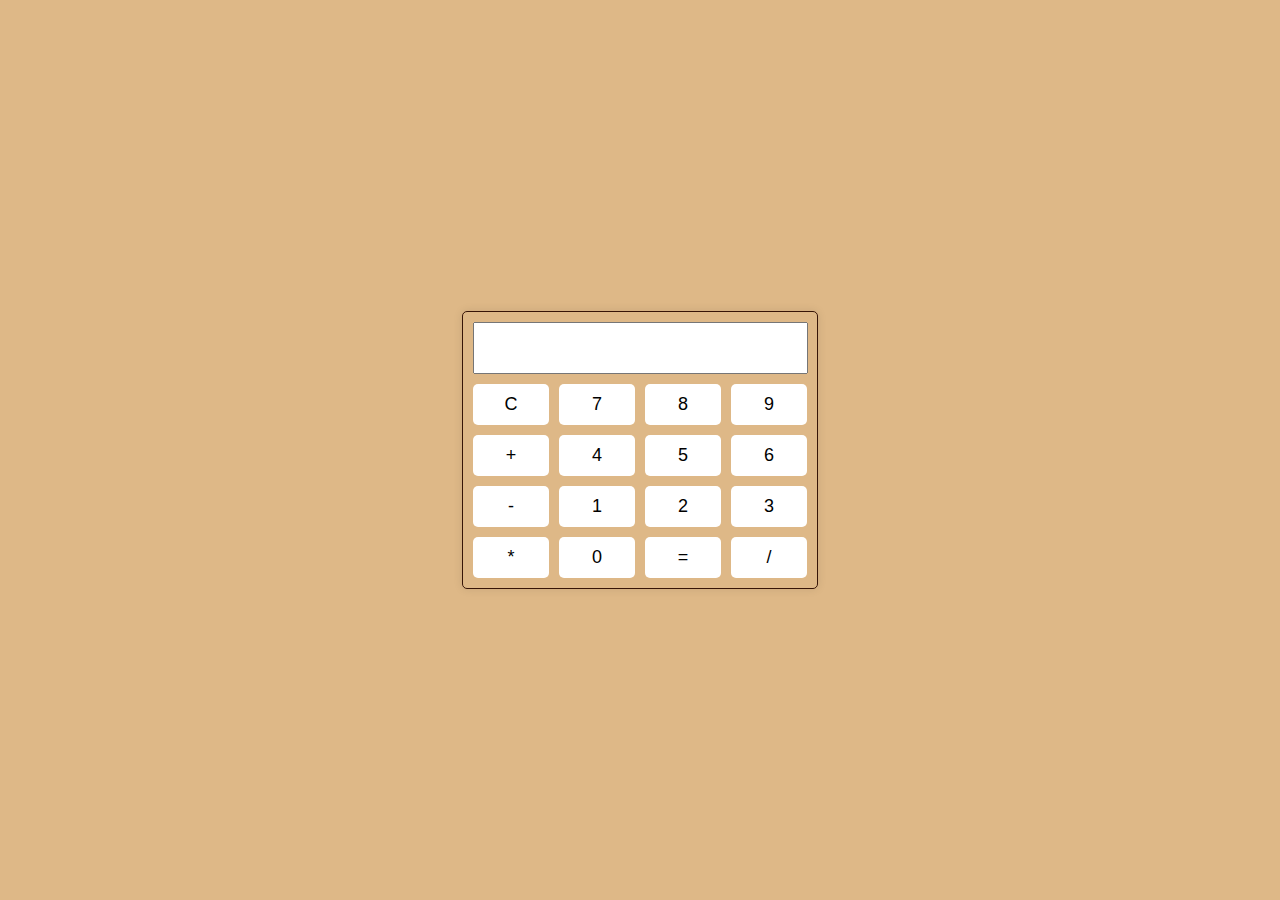
<file: calculator/index.html>
<!DOCTYPE html>
<html lang="en">
<head>
    <meta charset="UTF-8">
    <meta name="viewport" content="width=device-width, initial-scale=1.0">
    <link rel="stylesheet" href="style.css">
    <title>Simple Calculator</title>
</head>
<body>
    <div class="calculator">
        <input type="text" id="display" readonly>
        <div class="buttons">
            <button onclick="clearDisplay()">C</button>
            <button onclick="appendToDisplay('7')">7</button>
            <button onclick="appendToDisplay('8')">8</button>
            <button onclick="appendToDisplay('9')">9</button>
            <button onclick="appendToDisplay('+')">+</button>
            <button onclick="appendToDisplay('4')">4</button>
            <button onclick="appendToDisplay('5')">5</button>
            <button onclick="appendToDisplay('6')">6</button>
            <button onclick="appendToDisplay('-')">-</button>
            <button onclick="appendToDisplay('1')">1</button>
            <button onclick="appendToDisplay('2')">2</button>
            <button onclick="appendToDisplay('3')">3</button>
            <button onclick="appendToDisplay('*')">*</button>
            <button onclick="appendToDisplay('0')">0</button>
            <button onclick="calculateResult()">=</button>
            <button onclick="appendToDisplay('/')">/</button>
        </div>
    </div>
    <script src="script.js"></script>
</body>
</html>
</file>
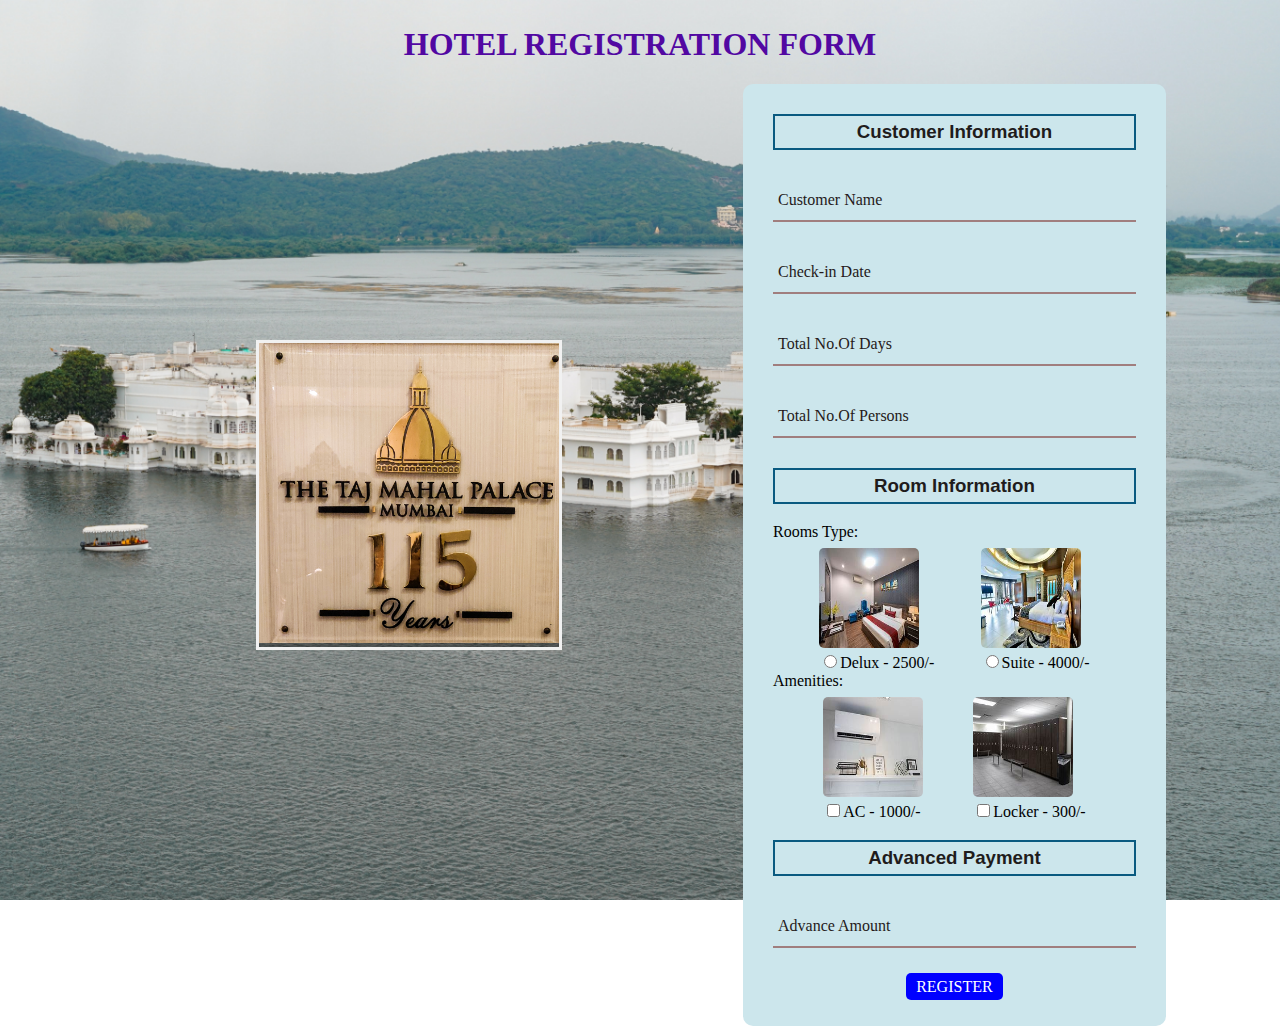
<file: Hotal_regristation/index.html>
<!DOCTYPE html>
<html>
    <head>
	    <meta charset="utf-8">
		<link rel="stylesheet" type="text/css" href="style.css">
        <meta name="viewport" content="width=device-width, initial-scale=1">
        <meta property="og:title" content="HOTEL">
        <meta property="og:type" content="website">
        <link rel="icon" href="#" type="#">
        <title>Hotel Booking Registration Form</title>
	</head>
	<body>

	<div class="container">
        <h1>HOTEL REGISTRATION FORM</h1>
		<div class="data_container" id="blur">
            <div class="bgcontainer">
                <div>
                    <img src="tag.jpg">
                </div>
               
            </div>
            <div class="customer_info">
                <div class="customer_content">
                    <form class="reg-form" action="#" method="post" seamless="yes" id="reg_form">
                        <h3>Customer Information</h3>
                        <div class="text_field">
                            <input type="text" name="customer_name" required>
                            <span></span>
                            <label>Customer Name</label>
                        </div>
                        <div class="text_field">
                            <input type="text" name="check_in_date" onfocus="this.type='date'" onfocusout="this.type='text'" required>
                            <span></span>
                            <label>Check-in Date</label>
                        </div>
                        <div class="text_field">
                            <input type="number" name="number_of_days" id="number" required>
                            <span></span>
                            <label>Total No.Of Days</label>
                        </div>
                        <div class="text_field">
                            <input type="number" name="number_of_persons" id="number" required>
                            <span></span>
                            <label>Total No.Of Persons</label>
                        </div>
                   
                    <h3>Room Information</h3>
                    <div calss="room_options">
                        Rooms Type:<br/>
                        <div class="rooms_type">
                            <div class="delux">
                                <img src="delux room.jfif" width="100px" height="100px" style="border-radius:5px;"><br/>
                                <input type="radio" name="room_type" value="Delux" required>Delux - 2500/-
                            </div>
                            <div class="suite">
                                <img src="suit room.jfif" width="100px" height="100px" style="border-radius:5px;"><br/>
                                <input type="radio" name="room_type" value="Suite" >Suite - 4000/-
                            </div>
                        </div>
                        Amenities:<br/>
                        <div class="amenities">
                            <div class="ac">
                                <img src="ac images.jfif" width="100px" height="100px" style="border-radius:5px;"><br/>
                                <input type="checkbox" name="amenities" value="AC" required>AC - 1000/-
                            </div>
                            <div class="locker">
                                <img src="locker.jfif" width="100px" height="100px" style="border-radius:5px;"><br/>
                                <input type="checkbox" name="amenities" value="Locker">Locker - 300/-
                            </div>
                        </div>
                        <h3>Advanced Payment</h3>
                        <div class="text_field">
                            <input type="number" name="advance_amount" id="number" required>
                            <span></span>
                            <label>Advance Amount</label>
                        </div>
                    </div>
                    <center><a id="register" href="#">REGISTER</a></center>    
                    </form>
                </div>
            </div>
		</div>
	</div>
    <div id="popup">
        <button id="close" >&times;</button>
        <h2>Registered Details</h2>
        <div class="registered_data">
            <p>Customer Name : <span id="customers_name"></span></p>
            <p>Check In Date : <span id="check_in_date"></span></p>
            <p>Total No of Days : <span id="no_of_days"></span></p>
            <p>Total No of Persons : <span id="no_of_persons"></span></p>
            <p>Room Type : <span id="room_type"></span></p>
            <p>Amenities : <span id="amenities"></span></p>
            <p>Advance Amount : <span id="advance_amount"></span></p>
            <p>Total Amount : <span id="total_amount"></span></p>
            <p>Balance Amount : <span id="balance_amount"></span></p>
        </div>
    </div>
    <script src="script.js"></script></br>
	</body>
</html>
</file>
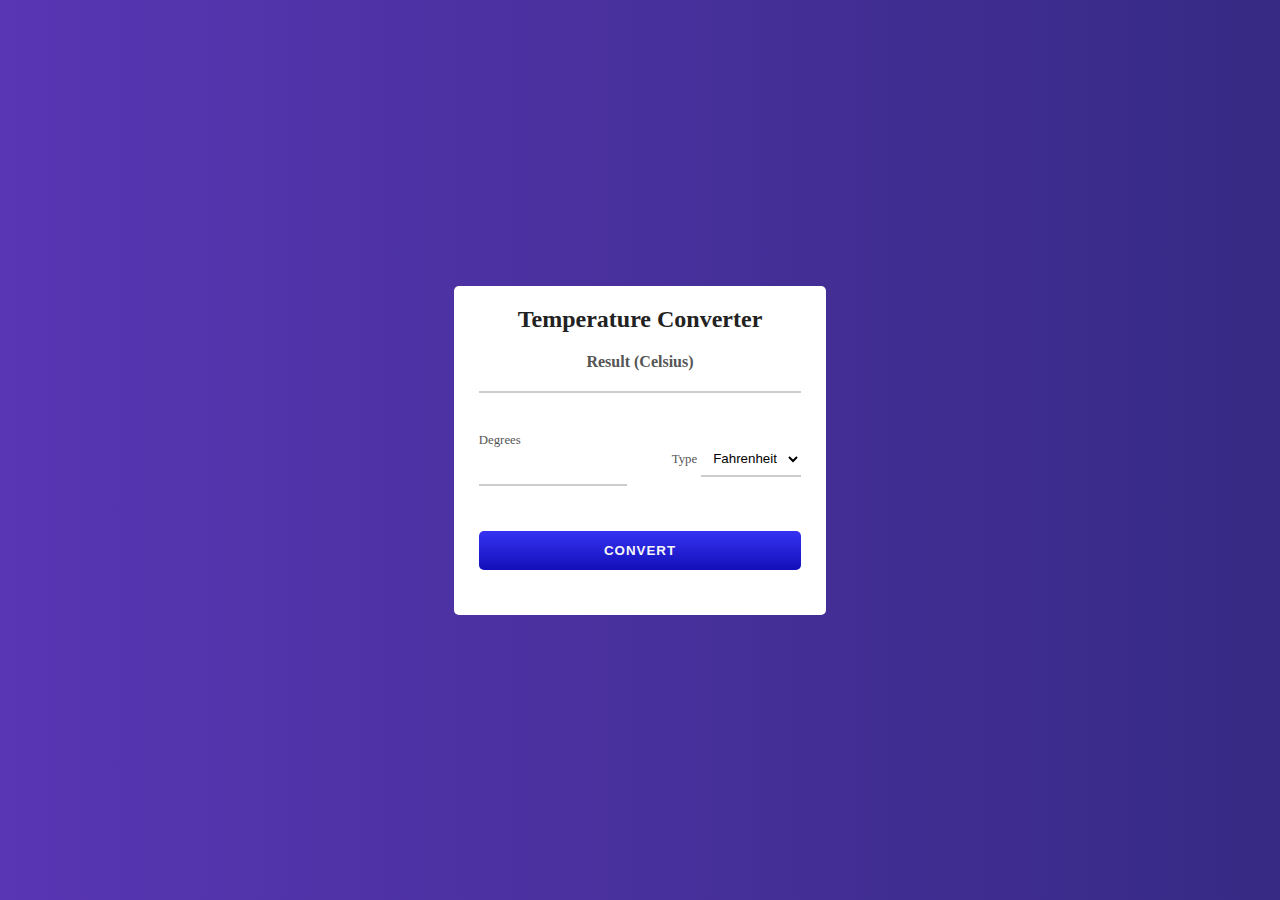
<file: temp/index.html>
<!DOCTYPE html>
<html lang="en">
  <head>
    <meta charset="UTF-8" />
    <meta name="viewport" content="width=device-width, initial-scale=1.0" />
    <title>Temperature Converter Website using html, css & JavaScript</title>
    <!-- css link -->
    <link rel="stylesheet" href="styles.css" />

    <!-- box icons -->
    <link rel="stylesheet"
  href="https://unpkg.com/boxicons@latest/css/boxicons.min.css">

      <!-- font awesome -->
      <link rel="stylesheet" href="https://cdnjs.cloudflare.com/ajax/libs/font-awesome/4.7.0/css/font-awesome.min.css">

  </head>
  <body>
    <div class="container">
        <div class="temperature-converter">
            

            <h1 class="title">Temperature Converter</h1>

            <div class="result">
              <span class="result-heading">Result (Celsius)</span>
              <h2 class="celsius-value" id="celsius"></h2>
            </div>

            <!-- input field -->
            <div class="degree-type">
                <!-- for degrees -->
              <div class="degree-field">
                <label for="degree">Degrees</label>
                <input type="number" name="degree" id="degree" />
              </div>

              <!-- for option selection -->
              <div class="temp-field">
                <label for="temp-type">Type</label>
                <select name="temperatures" id="temp-type" autocomplete="on">
                  <option id="fahrenheit" value="fahrenheit">Fahrenheit</option>
                  <option id="kelvin" value="kelvin">Kelvin</option>
                </select>
              </div>
            </div>
            <button id="convert-btn">Convert</button>
            
        </div>
      </div>
    <!-- script tags -->
    <script src="app.js"></script>
  </body>
</html>
</file>
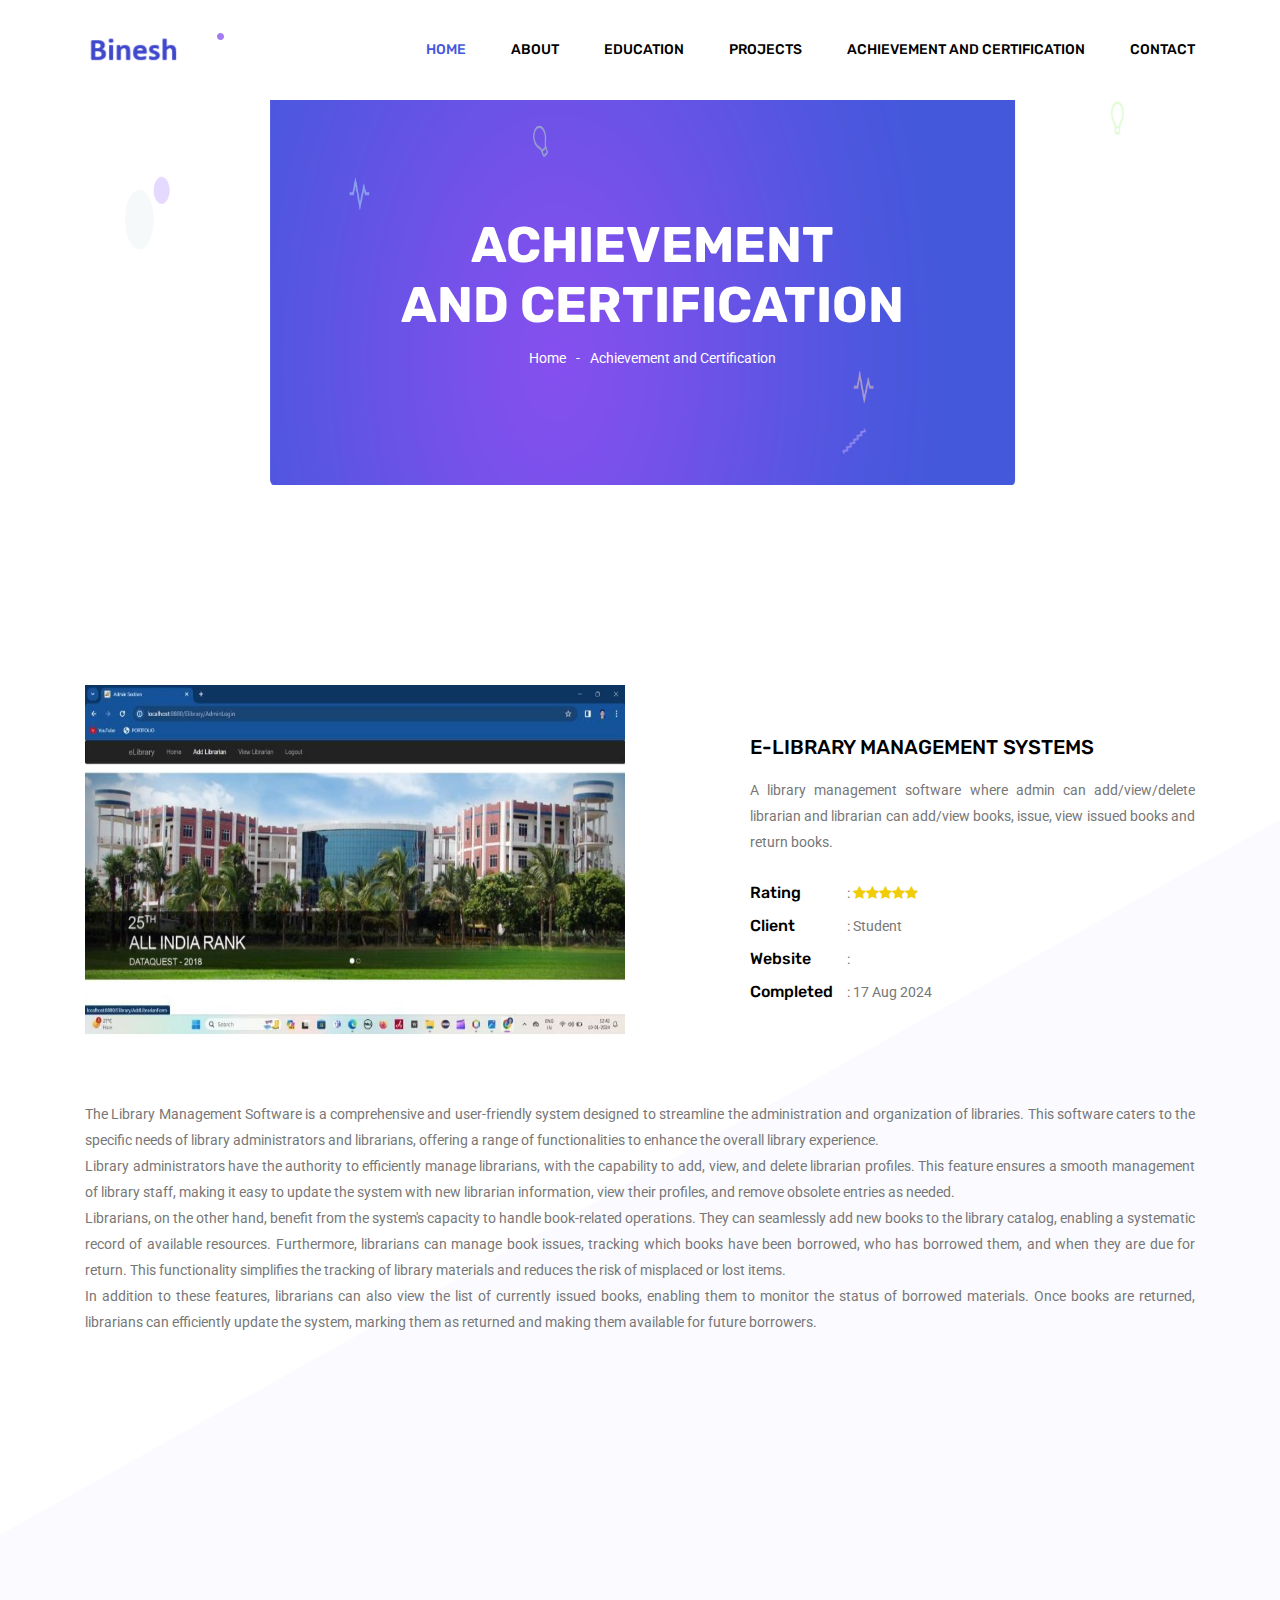
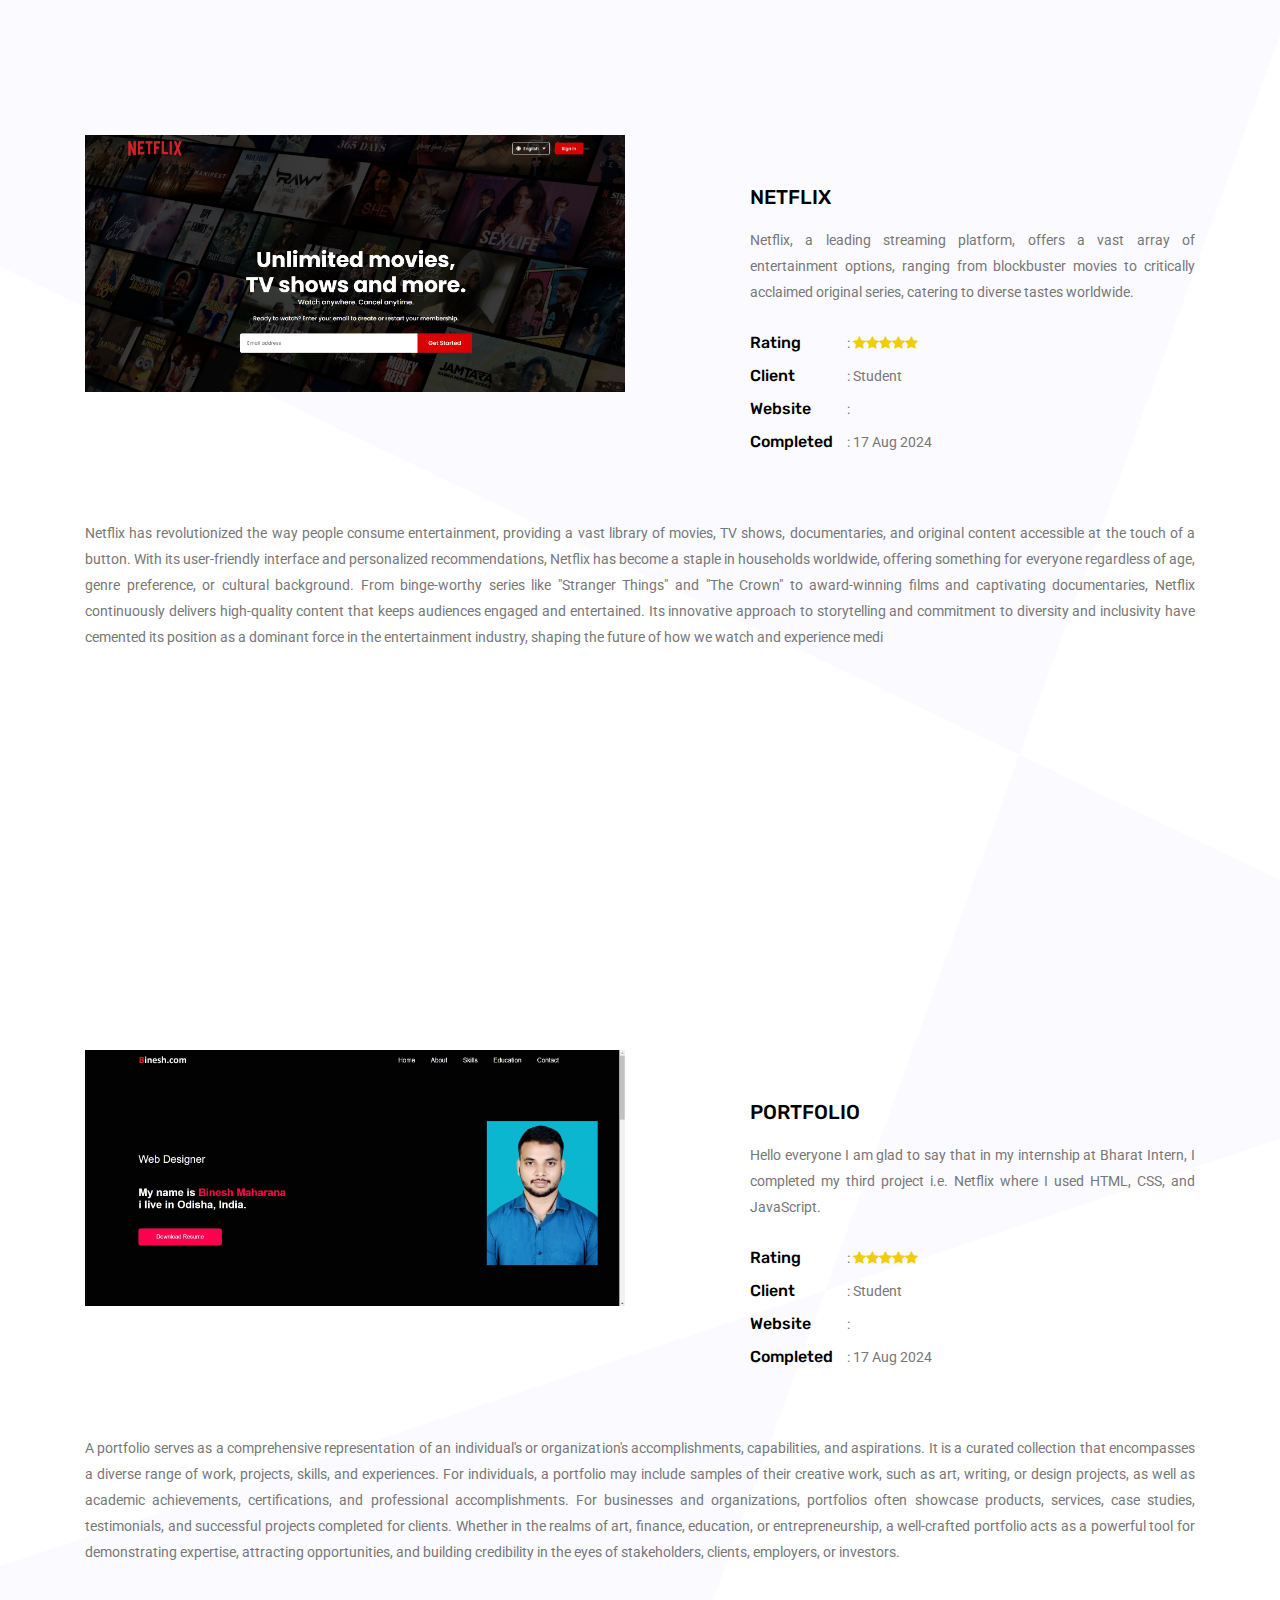
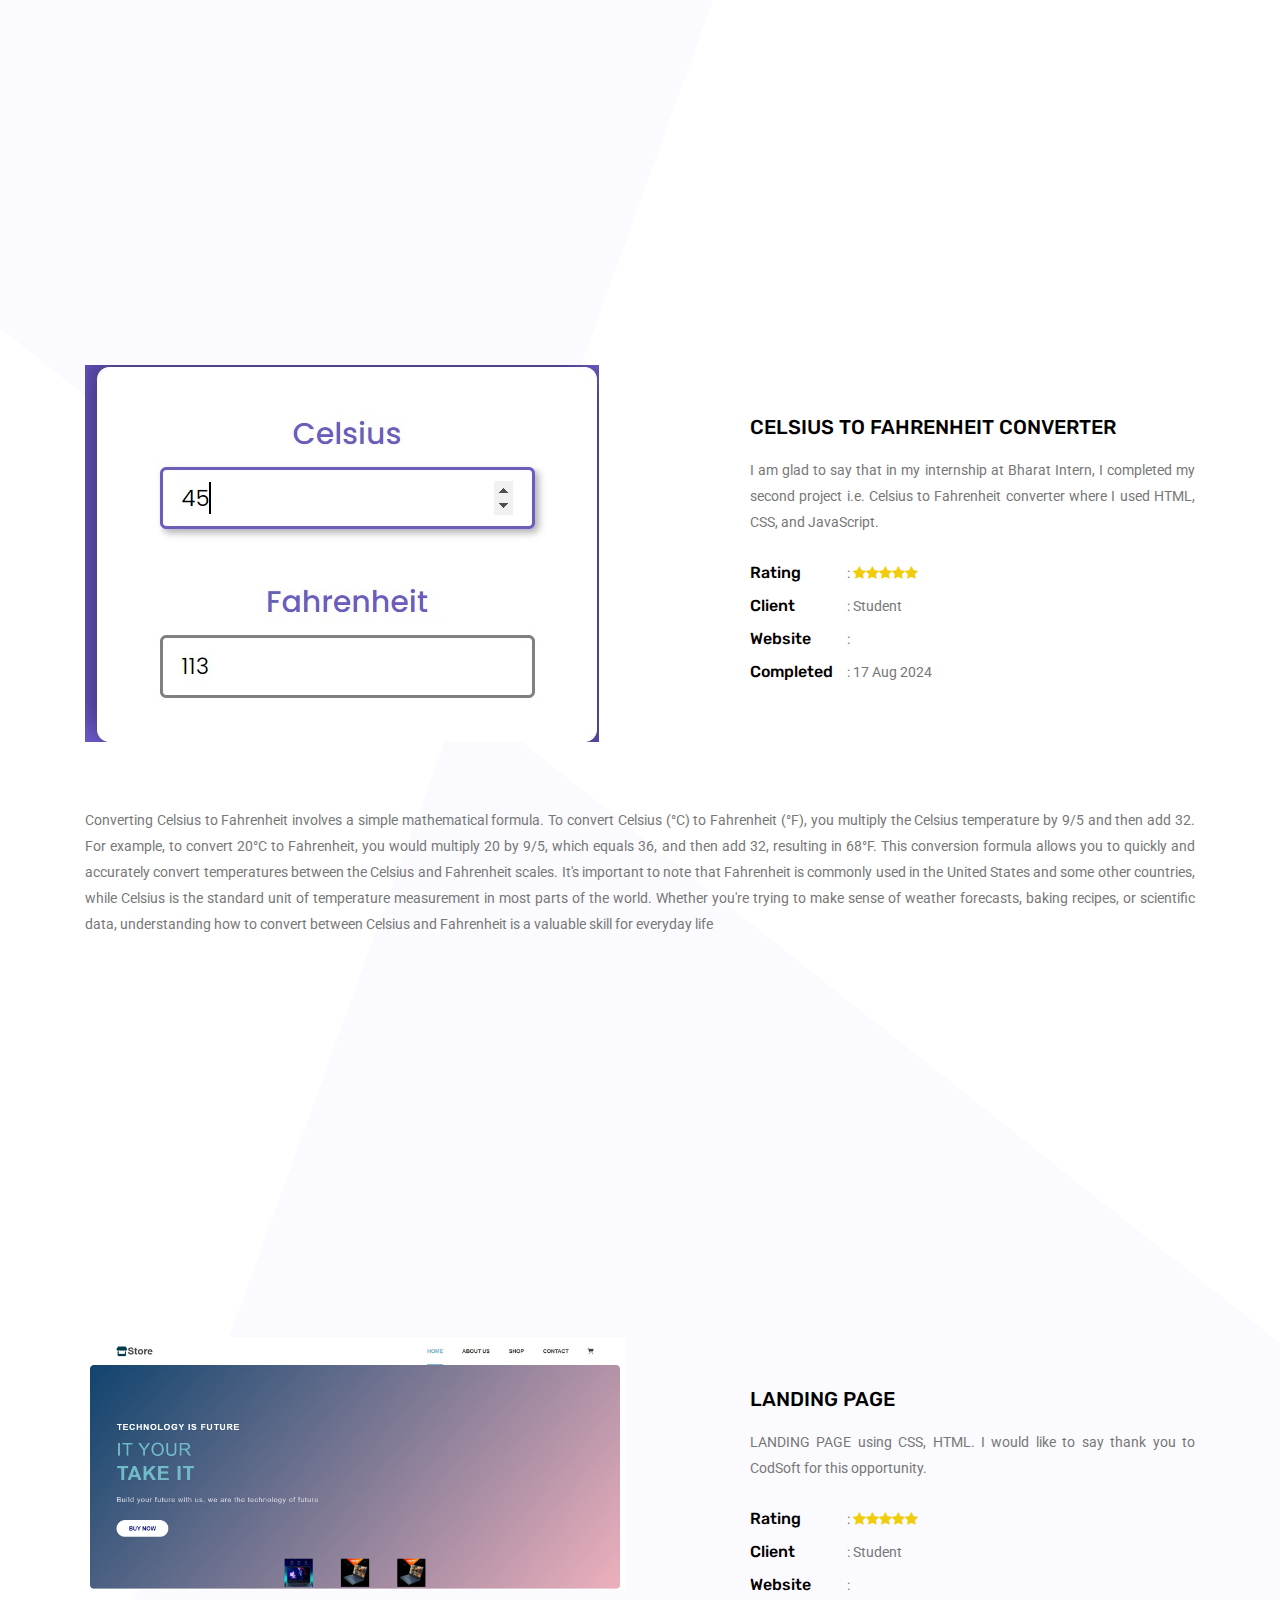
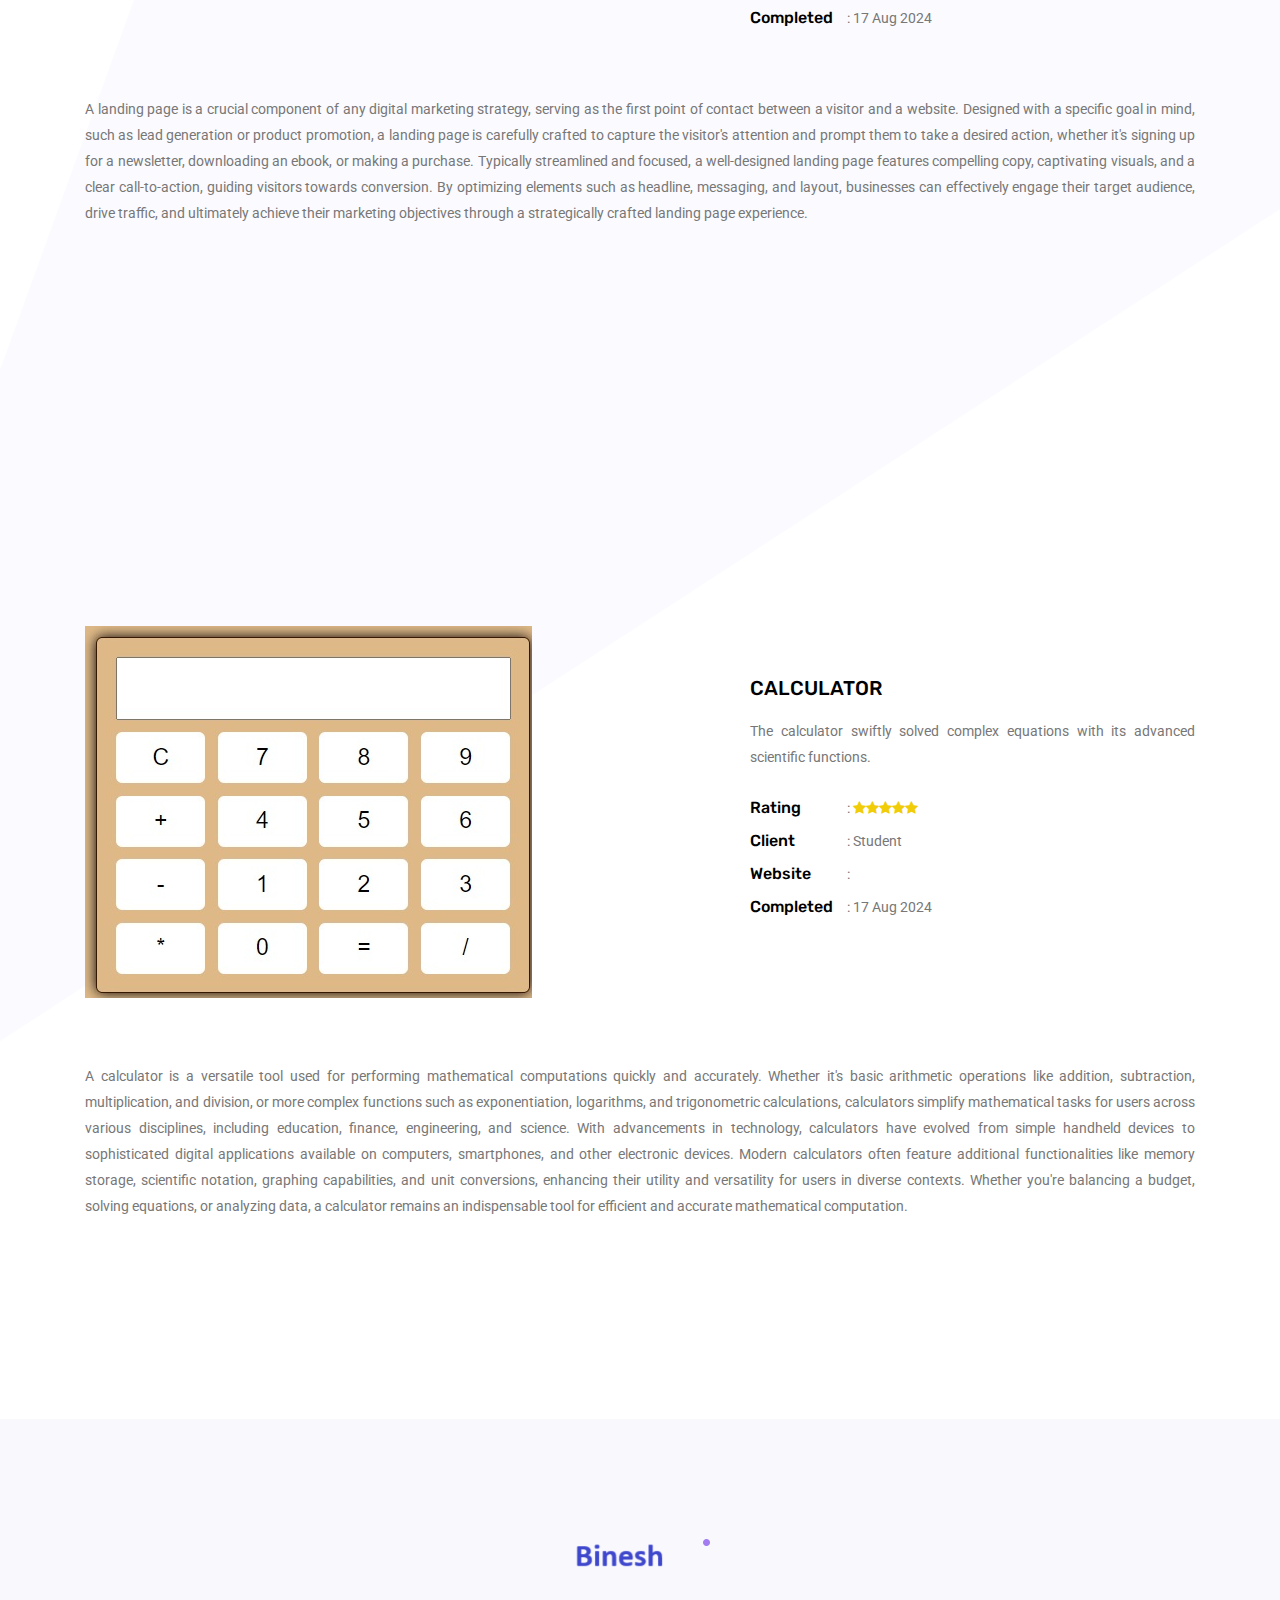
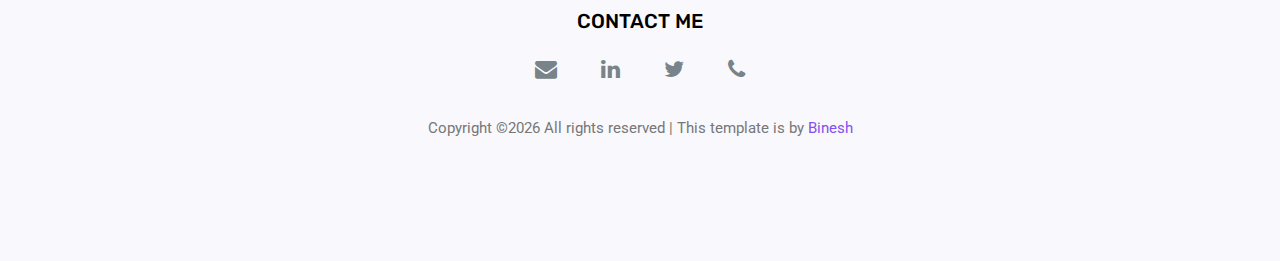
<file: portfolio_pro/blog.html>
<!doctype html>
<html lang="en">

<head>
	<!-- Required meta tags -->
	<meta charset="utf-8">
	<meta name="viewport" content="width=device-width, initial-scale=1, shrink-to-fit=no">
	<link rel="icon" href="img/favicon.png" type="image/png">
	<title>Blog</title>
	<!-- Bootstrap CSS -->
	<link rel="stylesheet" href="css/bootstrap.css">
	<link rel="stylesheet" href="vendors/linericon/style.css">
	<link rel="stylesheet" href="css/font-awesome.min.css">
	<link rel="stylesheet" href="vendors/owl-carousel/owl.carousel.min.css">
	<link rel="stylesheet" href="css/magnific-popup.css">
	<link rel="stylesheet" href="vendors/nice-select/css/nice-select.css">
	<!-- main css -->
	<link rel="stylesheet" href="css/style.css">
</head>

<body class="blog_version">
<!--================ Start Header Area =================-->
<header class="header_area">
    <div class="main_menu">
        <nav class="navbar navbar-expand-lg navbar-light">
            <div class="container">
                <!-- Brand and toggle get grouped for better mobile display -->
                <a class="navbar-brand logo_h" href="index.html"><img src="img/logo.png" alt=""></a>
                <button class="navbar-toggler" type="button" data-toggle="collapse" data-target="#navbarSupportedContent"
                 aria-controls="navbarSupportedContent" aria-expanded="false" aria-label="Toggle navigation">
                    <span class="icon-bar"></span>
                    <span class="icon-bar"></span>
                    <span class="icon-bar"></span>
                </button>
                <!-- Collect the nav links, forms, and other content for toggling -->
                <div class="collapse navbar-collapse offset" id="navbarSupportedContent">
                    <ul class="nav navbar-nav menu_nav justify-content-end">
                        <li class="nav-item active"><a class="nav-link" href="index.html">Home</a></li>
                        <li class="nav-item"><a class="nav-link" href="about.html">About</a></li>
                        <li class="nav-item"><a class="nav-link" href="services.html">Education</a></li>
                        <li class="nav-item"><a class="nav-link" href="portfolio-details.html">projects</a></li>
                        <li class="nav-item"><a class="nav-link" href="blog.html">achievement and certification</a></li>
                        <li class="nav-item"><a class="nav-link" href="contact.html">Contact</a></li>
                    </ul>
                </div>
            </div>
        </nav>
    </div>
</header>
<!--================ End Header Area =================-->

    <!--================ Start Banner Area =================-->
    <section class="banner_area">
        <div class="banner_inner d-flex align-items-center">
            <div class="container">
                <div class="banner_content text-center">
                    <h2>achievement <br> and certification</h2>
                    <div class="page_link">
                        <a href="index.html">Home</a>
                        <a href="blog.html">Achievement and Certification</a>
                    </div>
                </div>
            </div>
        </div>
    </section>
    <!--================ End Banner Area =================-->
        
    <!--================Blog Categorie Area =================
    <section class="blog_categorie_area section_gap_top">
        <div class="container">
            <div class="row">
                <div class="col-lg-4">
                    <div class="categories_post">
                        <img src="img/blog/cat-post/cat-post-3.jpg" alt="post">
                        <div class="categories_details">
                            <div class="categories_text">
                                <a href="single-blog.html"><h5>Social Life</h5></a>
                                <div class="border_line"></div>
                                <p>Enjoy your social life together</p>
                            </div>
                        </div>
                    </div>
                </div>
                <div class="col-lg-4">
                    <div class="categories_post">
                        <img src="img/blog/cat-post/cat-post-2.jpg" alt="post">
                        <div class="categories_details">
                            <div class="categories_text">
                                <a href="single-blog.html"><h5>Politics</h5></a>
                                <div class="border_line"></div>
                                <p>Be a part of politics</p>
                            </div>
                        </div>
                    </div>
                </div>
                <div class="col-lg-4">
                    <div class="categories_post">
                        <img src="img/blog/cat-post/cat-post-1.jpg" alt="post">
                        <div class="categories_details">
                            <div class="categories_text">
                                <a href="single-blog.html"><h5>Food</h5></a>
                                <div class="border_line"></div>
                                <p>Let the food be finished</p>
                            </div>
                        </div>
                    </div>
                </div>
            </div>
        </div>
    </section>-->
   <!--================Start Portfolio Details Area   E-LIBRARY MANAGEMENT SYSTEMS =================-->
	<section class="portfolio_details_area section_gap">
        <div class="container">
            <div class="portfolio_details_inner">
                <div class="row">
                    <div class="col-lg-6">
                        <div class="left_img">
                            <img class="img-fluid" src="img/portfolio/portfolio-details.jpg" alt="">
                        </div>
                    </div>
                    <div class="offset-lg-1 col-lg-5">
                        <div class="portfolio_right_text mt-30">
                            <h4 class="text-uppercase">E-LIBRARY MANAGEMENT SYSTEMS</h4>
                            <p align="justify">
                                A library management software where admin can add/view/delete librarian
                                and librarian can add/view books, issue, view issued books and return books.
                            </p>
                            <ul class="list">
                                <li><span>Rating</span>: <i class="fa fa-star"></i><i class="fa fa-star"></i><i class="fa fa-star"></i><i class="fa fa-star"></i><i
                                        class="fa fa-star"></i></li>
                                <li><span>Client</span>: Student</li>
                                <li><span>Website</span>: </li>
                                <li><span>Completed</span>: 17 Aug 2024</li>
                            </ul>
                        </div>
                    </div>
                </div>
                <p align="justify">The Library Management Software is a comprehensive and user-friendly system
                    designed to streamline the administration and organization of libraries. This software caters
                    to the specific needs of library administrators and librarians, offering a range of 
                    functionalities to enhance the overall library experience.
                      <br>
                    Library administrators have the authority to efficiently manage librarians, with the capability
                    to add, view, and delete librarian profiles. This feature ensures a smooth management of library
                    staff, making it easy to update the system with new librarian information, view their profiles, and 
                    remove obsolete entries as needed.
                    <br>
                    Librarians, on the other hand, benefit from the system's capacity to handle book-related operations.
                    They can seamlessly add new books to the library catalog, enabling a systematic record of available resources.
                    Furthermore, librarians can manage book issues, tracking which books have been borrowed, who has borrowed them,
                    and when they are due for return. This functionality simplifies the tracking of library materials and reduces the
                    risk of misplaced or lost items.
                    <br>
                    In addition to these features, librarians can also view the list of currently issued books, enabling them to monitor
                    the status of borrowed materials. Once books are returned, librarians can efficiently update the system, marking
                    them as returned and making them available for future borrowers.</p>
            </div>
        </div>
    </section>
    <!--================End Portfolio Details Area =================-->

     	<!--================Start Portfolio Details Area   Netflix =================-->
	<section class="portfolio_details_area section_gap">
        <div class="container">
            <div class="portfolio_details_inner">
                <div class="row">
                    <div class="col-lg-6">
                        <div class="left_img">
                            <img class="img-fluid" src="img/portfolio/p10.jpg" alt="">
                        </div>
                    </div>
                    <div class="offset-lg-1 col-lg-5">
                        <div class="portfolio_right_text mt-30">
                            <h4 class="text-uppercase">Netflix</h4>
                            <p align="justify">
                                Netflix, a leading streaming platform, offers a vast array of entertainment options, ranging
                                from blockbuster movies to critically acclaimed original series, catering to diverse tastes worldwide.
                            </p>
                            <ul class="list">
                                <li><span>Rating</span>: <i class="fa fa-star"></i><i class="fa fa-star"></i><i class="fa fa-star"></i><i class="fa fa-star"></i><i
                                        class="fa fa-star"></i></li>
                                <li><span>Client</span>: Student</li>
                                <li><span>Website</span>: </li>
                                <li><span>Completed</span>: 17 Aug 2024</li>
                            </ul>
                        </div>
                    </div>
                </div>
                <p align="justify">Netflix has revolutionized the way people consume entertainment, providing a 
                    vast library of movies, TV shows, documentaries, and original content accessible at the
                     touch of a button. With its user-friendly interface and personalized recommendations, Netflix 
                     has become a staple in households worldwide, offering something for everyone regardless of age,
                      genre preference, or cultural background. From binge-worthy series like "Stranger Things" and 
                      "The Crown" to award-winning films and captivating documentaries, Netflix continuously delivers
                       high-quality content that keeps audiences engaged and entertained. Its innovative approach to 
                       storytelling and commitment to diversity and inclusivity have cemented its position
                     as a dominant force in the entertainment industry, shaping the future of how we watch and 
                     experience medi</p>
            </div>
        </div>
    </section>
 <!--================End Portfolio Details Area =================-->



 	<!--================Start Portfolio Details Area  Portfolio=================-->
     <section class="portfolio_details_area section_gap">
        <div class="container">
            <div class="portfolio_details_inner">
                <div class="row">
                    <div class="col-lg-6">
                        <div class="left_img">
                            <img class="img-fluid" src="img/portfolio/p11.jpg" alt="">
                        </div>
                    </div>
                    <div class="offset-lg-1 col-lg-5">
                        <div class="portfolio_right_text mt-30">
                            <h4 class="text-uppercase">Portfolio</h4>
                            <p align="justify">
                                Hello everyone I am glad to say that in my internship at Bharat Intern,
                                 I completed my third project i.e. Netflix where I used HTML, CSS, and JavaScript.
                            </p>
                            <ul class="list">
                                <li><span>Rating</span>: <i class="fa fa-star"></i><i class="fa fa-star"></i><i class="fa fa-star"></i><i class="fa fa-star"></i><i
                                        class="fa fa-star"></i></li>
                                <li><span>Client</span>: Student</li>
                                <li><span>Website</span>: </li>
                                <li><span>Completed</span>: 17 Aug 2024</li>
                            </ul>
                        </div>
                    </div>
                </div>
                <p align="justify">A portfolio serves as a comprehensive representation of an
                    individual's or organization's accomplishments,
                    capabilities, and aspirations. It is a curated collection that encompasses a diverse range of work,
                    projects, skills, and experiences. For individuals, a portfolio may include samples of their creative work,
                    such as art, writing, or design projects, as well as academic achievements, certifications, and professional 
                    accomplishments. For businesses and organizations, portfolios often showcase products, services, case studies, 
                    testimonials, and successful projects completed for clients. Whether in the realms of art, finance, education, 
                    or entrepreneurship, a well-crafted portfolio acts as a powerful tool for demonstrating expertise, attracting 
                    opportunities,
                    and building credibility in the eyes of stakeholders, clients, employers, or investors.</p>
            </div>
        </div>
    </section>
 <!--================End Portfolio Details Area =================-->




 	<!--================Start Portfolio Details Area =================-->
     <section class="portfolio_details_area section_gap">
        <div class="container">
            <div class="portfolio_details_inner">
                <div class="row">
                    <div class="col-lg-6">
                        <div class="left_img">
                            <img class="img-fluid" src="img/portfolio/p12.jpg" alt="">
                        </div>
                    </div>
                    <div class="offset-lg-1 col-lg-5">
                        <div class="portfolio_right_text mt-30">
                            <h4 class="text-uppercase">Celsius to Fahrenheit converter</h4>
                            <p align="justify">
                                I am glad to say that in my internship at Bharat Intern, I completed my second project i.e.
                                 Celsius to Fahrenheit converter where I used HTML, CSS, and JavaScript.
                            </p>
                            <ul class="list">
                                <li><span>Rating</span>: <i class="fa fa-star"></i><i class="fa fa-star"></i><i class="fa fa-star"></i><i class="fa fa-star"></i><i
                                        class="fa fa-star"></i></li>
                                <li><span>Client</span>: Student</li>
                                <li><span>Website</span>: </li>
                                <li><span>Completed</span>: 17 Aug 2024</li>
                            </ul>
                        </div>
                    </div>
                </div>
                <p align="justify">Converting Celsius to Fahrenheit involves a simple mathematical formula.
                     To convert Celsius (°C) to Fahrenheit (°F), you multiply the Celsius temperature by 9/5 and then add 32.
                      For example, to convert 20°C to Fahrenheit, you would multiply 20 by 9/5, which equals 36, and then add 
                      32, resulting in 68°F. This conversion formula allows you to quickly and accurately convert temperatures
                       between the Celsius and Fahrenheit scales. It's important to note that Fahrenheit is commonly used in 
                       the United States and some other countries, while Celsius is the standard unit of temperature 
                       measurement in most parts of the world. Whether you're trying to make sense of weather forecasts, 
                       baking recipes, or scientific data,
                     understanding how to convert between Celsius and Fahrenheit is a valuable skill for everyday life</p>
            </div>
        </div>
    </section>
 <!--================End Portfolio Details Area =================-->




 	<!--================Start Portfolio Details Area =================-->
     <section class="portfolio_details_area section_gap">
        <div class="container">
            <div class="portfolio_details_inner">
                <div class="row">
                    <div class="col-lg-6">
                        <div class="left_img">
                            <img class="img-fluid" src="img/portfolio/p13.jpg" alt="">
                        </div>
                    </div>
                    <div class="offset-lg-1 col-lg-5">
                        <div class="portfolio_right_text mt-30">
                            <h4 class="text-uppercase">LANDING PAGE</h4>
                            <p align="justify">
                                LANDING PAGE using CSS, HTML. I would like 
                                to say thank you to CodSoft for this opportunity.
                            </p>
                            <ul class="list">
                                <li><span>Rating</span>: <i class="fa fa-star"></i><i class="fa fa-star"></i><i class="fa fa-star"></i><i class="fa fa-star"></i><i
                                        class="fa fa-star"></i></li>
                                <li><span>Client</span>: Student</li>
                                <li><span>Website</span>: </li>
                                <li><span>Completed</span>: 17 Aug 2024</li>
                            </ul>
                        </div>
                    </div>
                </div>
                <p align="justify">A landing page is a crucial component of any digital marketing strategy,
                    serving as the first point of contact between a visitor and a website. Designed with a specific
                    goal in mind, such as lead generation or product promotion, a landing page is carefully crafted
                    to capture the visitor's attention and prompt them to take a desired action, whether it's signing
                    up for a newsletter, downloading an ebook, or making a purchase. Typically streamlined and focused,
                    a well-designed landing page features compelling copy, captivating visuals, and a clear call-to-action,
                    guiding visitors towards conversion. By optimizing elements such as headline, messaging, and layout, 
                    businesses can effectively engage their target audience, drive traffic, and ultimately
                    achieve their marketing objectives through a strategically crafted landing page experience.</p>
            </div>
        </div>
    </section>
 <!--================End Portfolio Details Area =================-->




 	<!--================Start Portfolio Details Area =================-->
     <section class="portfolio_details_area section_gap">
        <div class="container">
            <div class="portfolio_details_inner">
                <div class="row">
                    <div class="col-lg-6">
                        <div class="left_img">
                            <img class="img-fluid" src="img/portfolio/p14.jpg" alt="">
                        </div>
                    </div>
                    <div class="offset-lg-1 col-lg-5">
                        <div class="portfolio_right_text mt-30">
                            <h4 class="text-uppercase">calculator</h4>
                            <p align="justify">
                                The calculator swiftly solved complex equations with its advanced scientific functions.
                            </p>
                            <ul class="list">
                                <li><span>Rating</span>: <i class="fa fa-star"></i><i class="fa fa-star"></i><i class="fa fa-star"></i><i class="fa fa-star"></i><i
                                        class="fa fa-star"></i></li>
                                <li><span>Client</span>: Student</li>
                                <li><span>Website</span>: </li>
                                <li><span>Completed</span>: 17 Aug 2024</li>
                            </ul>
                        </div>
                    </div>
                </div>
                <p align="justify">A calculator is a versatile tool used for performing mathematical computations
                    quickly and accurately. Whether it's basic arithmetic operations like addition, subtraction,
                    multiplication, and division, or more complex functions such as exponentiation, logarithms, 
                    and trigonometric calculations, calculators simplify mathematical tasks for users across various
                    disciplines, including education, finance, engineering, and science. With advancements in technology,
                    calculators have evolved from simple handheld devices to sophisticated digital applications available
                    on computers, smartphones, and other electronic devices. Modern calculators often feature additional 
                    functionalities like memory storage, scientific notation, graphing capabilities, and unit conversions, 
                    enhancing their utility and versatility for users in diverse contexts. Whether you're balancing a budget, 
                    solving equations, or analyzing data,
                    a calculator remains an indispensable tool for efficient and accurate mathematical computation.</p>
            </div>
        </div>
    </section>
 <!--================End Portfolio Details Area =================-->
    
    
   <!--================Footer Area =================-->
	<footer class="footer_area">
		<div class="container">
			<div class="row justify-content-center">
				<div class="col-lg-12">
					<div class="footer_top flex-column">
						<div class="footer_logo">
							<a href="#">
								<img src="img/logo.png" alt="">
							</a>
							<h4>Contact Me</h4>
						</div>
						<div class="footer_social">
							<a href="mailto: bineshmaharana.official@gmail.com"><i class="fa fa-envelope" aria-hidden="true"></i></i></a>
							<a href="https://www.linkedin.com/in/binesh-maharana-06815b253/"><i class="fa fa-linkedin" aria-hidden="true"></i></a>
							<a href="#"><i class="fa fa-twitter" aria-hidden="true"></i></a>
							<a href="#"><i class="fa fa-phone" aria-hidden="true"></i></a>
						</div>
					</div>
				</div>
			</div>
			<div class="row footer_bottom justify-content-center">
				<p class="col-lg-8 col-sm-12 footer-text">
					<!-- Link back to Colorlib can't be removed. Template is licensed under CC BY 3.0. -->
Copyright &copy;<script>document.write(new Date().getFullYear());</script> All rights reserved | This template is </i> by <a href="#" target="_blank">Binesh</a>
<!-- Link back to Colorlib can't be removed. Template is licensed under CC BY 3.0. --></p>
			</div>
		</div>
	</footer>
	<!--================End Footer Area =================-->

   
    <!-- Optional JavaScript -->
    <!-- jQuery first, then Popper.js, then Bootstrap JS -->
    <script src="js/jquery-3.2.1.min.js"></script>
    <script src="js/popper.js"></script>
    <script src="js/bootstrap.min.js"></script>
    <script src="js/stellar.js"></script>
    <script src="vendors/lightbox/simpleLightbox.min.js"></script>
    <script src="vendors/nice-select/js/jquery.nice-select.min.js"></script>
    <script src="vendors/isotope/imagesloaded.pkgd.min.js"></script>
    <script src="vendors/isotope/isotope-min.js"></script>
    <script src="vendors/owl-carousel/owl.carousel.min.js"></script>
    <script src="js/jquery.ajaxchimp.min.js"></script>
    <script src="js/mail-script.js"></script>
    <script src="js/theme.js"></script>
</body>
</html>
</file>
<file: calculator/style.css>
body {
    display: flex;
    justify-content: center;
    align-items: center;
    height: 100vh;
    margin: 0;
    border-color: red;
    background-color: burlywood;
}

.calculator {
    border: 1px solid #371507;
    border-radius: 5px;
    padding: 10px;
    text-align: center;
    box-shadow: 0 0 10px rgba(0, 0, 0, 0.1);
}

#display {
    width: 93%;
    padding: 10px;
    font-size: 24px;
    margin-bottom: 10px;
}

.buttons {
    display: grid;
    grid-template-columns: repeat(4, 1fr);
    gap: 10px;
}

button {
    font-size: 18px;
    padding: 10px;
    border: none;
    border-radius: 5px;
    background-color: white;
    cursor: pointer;
    
}

button:hover {
    background-color: #347b2e;
}
</file>
<file: Hotal_regristation/style.css>
body{
    margin:0px;
	padding:0px;
	box-sizing: border-box;
	/* background:linear-gradient(rgb(28, 67, 119),rgb(4, 48, 66)); */
	background-image: url("hotal.jpg");
	background-repeat:no-repeat;
	background-position:center;
	background-size:cover;
	background-attachment:fixed;
	align-items: center;
}

.bgcontainer div img{
	width: 300px;
	height: 300px;

}
.container{
	position:relative;
    height:90%;
    width:90%;
    margin:5%;
	margin-top: 2%;
}

a{
	text-decoration: none;
    color:rgb(221, 173, 15);
	cursor: pointer;
}

.container h1{
	text-align:center;
	color:rgb(82, 8, 162);
}

.container .data_container .customer_info{
	position:relative;
    background-color: rgb(204, 230, 236);
	padding:10px;
	border-radius: 10px;
	display:block;
	margin-bottom:10px;
}

.container .data_container.active{
	filter:blur(10px);
	pointer-events: none;
	user-select: none;
}

.container .data_container .customer_content,.room_data,.registered_data{
    margin:5%;
}

.container .data_container h3{
    color:rgb(31, 28, 28);
    font-family:'Lucida Sans', 'Lucida Sans Regular', 'Lucida Grande', 'Lucida Sans Unicode', Geneva, Verdana, sans-serif;
    text-align: center;
	border:2px solid rgb(9, 90, 128);
	padding:5px 0 5px 0;
}

.text_field{
	position:relative;
	border-bottom:2px solid #a07e7e;
	margin:30px 0;
}

.text_field input{
	width:80%;
	padding:0 5px;
	height:40px;
	font-size:16px;
	border:none;
	background:none;
	outline:none;
}

input[type=date]{
	width:130px;
}

input[type=number]::-webkit-inner-spinbutton,
input[type=number]::-webkit-inner-spinbutton{
	-webkit-apperance: none;
	margin:0;
}

input[type=number]{
	appearance: textfield;
	-moz-appearance: textfield;
}


.text_field label{
	position:absolute;
	top:50%;
	left:5px;
	color:#251a1a;
	transform:translateY(-50%);
	font-size:16px;
	pointer-events:none;
	transition:.5s;
}
.text_field span::before{
	content: '';
	position:absolute;
	top:40px;
	left:0;
	width:0;
	height:2px;
	background:#0f293b;
	transition: .5s;
}

.text_field input:focus ~ label,
.text_field input:valid ~ label{
	top:-5px;
	color:#0b3653;
}

.text_field input:focus ~ span::before,
.text_field input:valid ~ span::before{
	width:100%;
} 

#next{
    float:right;
    background-color: rgb(13, 43, 86);
    color:rgb(21, 115, 170);
    font-size:100%;
    padding:5px 10px 5px 10px;
}

#previous{
    margin-left:5%;
    background-color: rgb(15, 54, 78);
    color:rgb(15, 99, 172);
    font-size:100%;
    padding:5px 10px 5px 10px;
	margin-bottom:5%;
}

.rooms_type,.amenities{
	display:flex;
	justify-content:space-evenly;
	flex-wrap: wrap;
	margin-top:2%;
}

.container .data_container .customer_info a{
	border-radius: 5px;
	text-decoration: none;
	background-color: blue;
    color:white;
    font-size:100%;
    padding:5px 10px 5px 10px;
	cursor: pointer;
}

#popup{
	display: none;
	background-color: #32c8e6;
	border-radius: 10px;
	position:fixed;
	top:50%;
	left:52%;
	align-items: center;
	width:min(80%,400px);
	transform:translate(-50%,-50%);
}

#popup h2{
	color:rgb(9, 62, 79);
	text-align:center;
}

#popup .registered_data{
	padding-left:5%;
}

#popup .registered_data label{
	display: inline-block;
}

#popup.active{
	visibility: visible;
	opacity: 1;
	transition: .5s;
}

#popup button{
    float:right;
	margin:10px 10px 0 0;
    color:black;
	border-radius: 50%;
    border: none;
	font-size: 20px;
	font-weight: bold;
    cursor: pointer;
}

@media screen and (max-width:400px) {
	.container .data_container .bgcontainer{
		display:none;
	}
}

@media screen and (min-width:400px) and (max-width:600px){
	.container .data_container .bgcontainer{
		display:none;
	}
} 

@media screen and (min-width:600px) and (max-width: 800px) {
	.container .data_container .bgcontainer{
		display:none;
	} 
	.container .data_container .customer_info{
		position:absolute;
		width:400px;
		transform: translateX(30%);
	} 
}

@media screen and (min-width: 800px) {


	.bgcontainer{
		background-color: rgba(0,0,0, 0.4);
		color: white;
		font-weight: bold;
		border: 3px solid #f1f1f1;
		position:fixed;
		top:55%;
		left:20%;
		transform: translateY(-50%);
		visibility: visible;
	}

	.bgcontainer .msg{
		font-size:30px;
		align-items: center;
		font-weight: bold;
		padding:20%;
	}

	.bgcontainer .msg #hotel_name{
		font-size:50px;
	} 

	.container .data_container .customer_info{
		position:absolute;
		width:35%;
		right:50px;
	} 
	
}
</file>
<file: temp/styles.css>
* {
  box-sizing: border-box;
  margin: 0;
  padding: 0;
}

body {
  background-color: #020d45;
  background: linear-gradient(90deg, #5936b4 0%, #362a84 100%);
  color: #222;
  font-size: 1rem;
  display: flex;
  justify-content: center;
  align-items: center;
  width: 100vw;
  height: 100vh;
}

.mobile {
  display: flex;
  justify-content: space-between;
  margin-bottom: 40px;
  font-size: 18px;
  font-weight: 700;
}

.temperature-converter {
  background: #fff;
  border-radius: 5px;
  position: relative;
  display: flex;
  flex-direction: column;
  justify-content: center;
  padding: 20px 25px 45px;
  min-width: 320px;
  width: 100%;
  height: auto;
  box-shadow: -5px -5px 250px 0px rgba(255, 255, 255, 0.02) inset;
  backdrop-filter: blur(21px);
}

.title {
  color: #222;
  font-size: 1.5rem;
  text-align: center;
}
.result {
  text-align: center;
  margin: 20px 0;
}
.result-heading {
  color: #555;
  font-size: 1rem;
  font-weight: 600;
}
.celsius-value {
  border-bottom: 2px solid #ccc;
  padding: 10px;
  transition: all .45s ease;
}
label {
  color: #555;
  font-size: 0.8rem;
  margin-bottom: 5px;
}
input,
select {
  background: transparent;
  border: none;
  outline: none;
  border-bottom: 2px solid #ccc;
  padding: 8px;
  margin-bottom: 15px;
}
input:focus {
  border: 1px solid #4c49f3;
}
.degree-type {
  display: flex;
  justify-content: space-between;
  align-items: center;
  padding: 20px 0;
}
.degree-field {
  display: flex;
  flex-direction: column;
  width: 46%;
}
option {
  background-color: #3c39e7;
  color: #f6f6f6;
}
#convert-btn {
  background: linear-gradient(to bottom, #3633f3, #120fb9);
  border: none;
  outline: none;
  border-radius: 5px;
  color: #f6f6f6;
  cursor: pointer;
  font-weight: bold;
  letter-spacing: 1px;
  text-transform: uppercase;
  margin-top: 10px;
  padding: 12px 80px;
  transition: all 0.3s ease-in;
}
#convert-btn:hover {
  background: linear-gradient(to bottom, #4a47e7, #322fda);
}

/* Add a right margin to each icon */

.fa {
  margin-left: -12px;
  margin-right: 8px;
}

.loading {
  display: none;
}
</file>
<file: portfolio_pro/vendors/linericon/style.css>
@font-face {
	font-family: 'Linearicons-Free';
	src:url('fonts/Linearicons-Free.eot?w118d');
	src:url('fonts/Linearicons-Free.eot?#iefixw118d') format('embedded-opentype'),
		url('fonts/Linearicons-Free.woff2?w118d') format('woff2'),
		url('fonts/Linearicons-Free.woff?w118d') format('woff'),
		url('fonts/Linearicons-Free.ttf?w118d') format('truetype'),
		url('fonts/Linearicons-Free.svg?w118d#Linearicons-Free') format('svg');
	font-weight: normal;
	font-style: normal;
}

.lnr {
	font-family: 'Linearicons-Free';
	speak: none;
	font-style: normal;
	font-weight: normal;
	font-variant: normal;
	text-transform: none;
	line-height: 1;

	/* Better Font Rendering =========== */
	-webkit-font-smoothing: antialiased;
	-moz-osx-font-smoothing: grayscale;
}

.lnr-home:before {
	content: "\e800";
}
.lnr-apartment:before {
	content: "\e801";
}
.lnr-pencil:before {
	content: "\e802";
}
.lnr-magic-wand:before {
	content: "\e803";
}
.lnr-drop:before {
	content: "\e804";
}
.lnr-lighter:before {
	content: "\e805";
}
.lnr-poop:before {
	content: "\e806";
}
.lnr-sun:before {
	content: "\e807";
}
.lnr-moon:before {
	content: "\e808";
}
.lnr-cloud:before {
	content: "\e809";
}
.lnr-cloud-upload:before {
	content: "\e80a";
}
.lnr-cloud-download:before {
	content: "\e80b";
}
.lnr-cloud-sync:before {
	content: "\e80c";
}
.lnr-cloud-check:before {
	content: "\e80d";
}
.lnr-database:before {
	content: "\e80e";
}
.lnr-lock:before {
	content: "\e80f";
}
.lnr-cog:before {
	content: "\e810";
}
.lnr-trash:before {
	content: "\e811";
}
.lnr-dice:before {
	content: "\e812";
}
.lnr-heart:before {
	content: "\e813";
}
.lnr-star:before {
	content: "\e814";
}
.lnr-star-half:before {
	content: "\e815";
}
.lnr-star-empty:before {
	content: "\e816";
}
.lnr-flag:before {
	content: "\e817";
}
.lnr-envelope:before {
	content: "\e818";
}
.lnr-paperclip:before {
	content: "\e819";
}
.lnr-inbox:before {
	content: "\e81a";
}
.lnr-eye:before {
	content: "\e81b";
}
.lnr-printer:before {
	content: "\e81c";
}
.lnr-file-empty:before {
	content: "\e81d";
}
.lnr-file-add:before {
	content: "\e81e";
}
.lnr-enter:before {
	content: "\e81f";
}
.lnr-exit:before {
	content: "\e820";
}
.lnr-graduation-hat:before {
	content: "\e821";
}
.lnr-license:before {
	content: "\e822";
}
.lnr-music-note:before {
	content: "\e823";
}
.lnr-film-play:before {
	content: "\e824";
}
.lnr-camera-video:before {
	content: "\e825";
}
.lnr-camera:before {
	content: "\e826";
}
.lnr-picture:before {
	content: "\e827";
}
.lnr-book:before {
	content: "\e828";
}
.lnr-bookmark:before {
	content: "\e829";
}
.lnr-user:before {
	content: "\e82a";
}
.lnr-users:before {
	content: "\e82b";
}
.lnr-shirt:before {
	content: "\e82c";
}
.lnr-store:before {
	content: "\e82d";
}
.lnr-cart:before {
	content: "\e82e";
}
.lnr-tag:before {
	content: "\e82f";
}
.lnr-phone-handset:before {
	content: "\e830";
}
.lnr-phone:before {
	content: "\e831";
}
.lnr-pushpin:before {
	content: "\e832";
}
.lnr-map-marker:before {
	content: "\e833";
}
.lnr-map:before {
	content: "\e834";
}
.lnr-location:before {
	content: "\e835";
}
.lnr-calendar-full:before {
	content: "\e836";
}
.lnr-keyboard:before {
	content: "\e837";
}
.lnr-spell-check:before {
	content: "\e838";
}
.lnr-screen:before {
	content: "\e839";
}
.lnr-smartphone:before {
	content: "\e83a";
}
.lnr-tablet:before {
	content: "\e83b";
}
.lnr-laptop:before {
	content: "\e83c";
}
.lnr-laptop-phone:before {
	content: "\e83d";
}
.lnr-power-switch:before {
	content: "\e83e";
}
.lnr-bubble:before {
	content: "\e83f";
}
.lnr-heart-pulse:before {
	content: "\e840";
}
.lnr-construction:before {
	content: "\e841";
}
.lnr-pie-chart:before {
	content: "\e842";
}
.lnr-chart-bars:before {
	content: "\e843";
}
.lnr-gift:before {
	content: "\e844";
}
.lnr-diamond:before {
	content: "\e845";
}
.lnr-linearicons:before {
	content: "\e846";
}
.lnr-dinner:before {
	content: "\e847";
}
.lnr-coffee-cup:before {
	content: "\e848";
}
.lnr-leaf:before {
	content: "\e849";
}
.lnr-paw:before {
	content: "\e84a";
}
.lnr-rocket:before {
	content: "\e84b";
}
.lnr-briefcase:before {
	content: "\e84c";
}
.lnr-bus:before {
	content: "\e84d";
}
.lnr-car:before {
	content: "\e84e";
}
.lnr-train:before {
	content: "\e84f";
}
.lnr-bicycle:before {
	content: "\e850";
}
.lnr-wheelchair:before {
	content: "\e851";
}
.lnr-select:before {
	content: "\e852";
}
.lnr-earth:before {
	content: "\e853";
}
.lnr-smile:before {
	content: "\e854";
}
.lnr-sad:before {
	content: "\e855";
}
.lnr-neutral:before {
	content: "\e856";
}
.lnr-mustache:before {
	content: "\e857";
}
.lnr-alarm:before {
	content: "\e858";
}
.lnr-bullhorn:before {
	content: "\e859";
}
.lnr-volume-high:before {
	content: "\e85a";
}
.lnr-volume-medium:before {
	content: "\e85b";
}
.lnr-volume-low:before {
	content: "\e85c";
}
.lnr-volume:before {
	content: "\e85d";
}
.lnr-mic:before {
	content: "\e85e";
}
.lnr-hourglass:before {
	content: "\e85f";
}
.lnr-undo:before {
	content: "\e860";
}
.lnr-redo:before {
	content: "\e861";
}
.lnr-sync:before {
	content: "\e862";
}
.lnr-history:before {
	content: "\e863";
}
.lnr-clock:before {
	content: "\e864";
}
.lnr-download:before {
	content: "\e865";
}
.lnr-upload:before {
	content: "\e866";
}
.lnr-enter-down:before {
	content: "\e867";
}
.lnr-exit-up:before {
	content: "\e868";
}
.lnr-bug:before {
	content: "\e869";
}
.lnr-code:before {
	content: "\e86a";
}
.lnr-link:before {
	content: "\e86b";
}
.lnr-unlink:before {
	content: "\e86c";
}
.lnr-thumbs-up:before {
	content: "\e86d";
}
.lnr-thumbs-down:before {
	content: "\e86e";
}
.lnr-magnifier:before {
	content: "\e86f";
}
.lnr-cross:before {
	content: "\e870";
}
.lnr-menu:before {
	content: "\e871";
}
.lnr-list:before {
	content: "\e872";
}
.lnr-chevron-up:before {
	content: "\e873";
}
.lnr-chevron-down:before {
	content: "\e874";
}
.lnr-chevron-left:before {
	content: "\e875";
}
.lnr-chevron-right:before {
	content: "\e876";
}
.lnr-arrow-up:before {
	content: "\e877";
}
.lnr-arrow-down:before {
	content: "\e878";
}
.lnr-arrow-left:before {
	content: "\e879";
}
.lnr-arrow-right:before {
	content: "\e87a";
}
.lnr-move:before {
	content: "\e87b";
}
.lnr-warning:before {
	content: "\e87c";
}
.lnr-question-circle:before {
	content: "\e87d";
}
.lnr-menu-circle:before {
	content: "\e87e";
}
.lnr-checkmark-circle:before {
	content: "\e87f";
}
.lnr-cross-circle:before {
	content: "\e880";
}
.lnr-plus-circle:before {
	content: "\e881";
}
.lnr-circle-minus:before {
	content: "\e882";
}
.lnr-arrow-up-circle:before {
	content: "\e883";
}
.lnr-arrow-down-circle:before {
	content: "\e884";
}
.lnr-arrow-left-circle:before {
	content: "\e885";
}
.lnr-arrow-right-circle:before {
	content: "\e886";
}
.lnr-chevron-up-circle:before {
	content: "\e887";
}
.lnr-chevron-down-circle:before {
	content: "\e888";
}
.lnr-chevron-left-circle:before {
	content: "\e889";
}
.lnr-chevron-right-circle:before {
	content: "\e88a";
}
.lnr-crop:before {
	content: "\e88b";
}
.lnr-frame-expand:before {
	content: "\e88c";
}
.lnr-frame-contract:before {
	content: "\e88d";
}
.lnr-layers:before {
	content: "\e88e";
}
.lnr-funnel:before {
	content: "\e88f";
}
.lnr-text-format:before {
	content: "\e890";
}
.lnr-text-format-remove:before {
	content: "\e891";
}
.lnr-text-size:before {
	content: "\e892";
}
.lnr-bold:before {
	content: "\e893";
}
.lnr-italic:before {
	content: "\e894";
}
.lnr-underline:before {
	content: "\e895";
}
.lnr-strikethrough:before {
	content: "\e896";
}
.lnr-highlight:before {
	content: "\e897";
}
.lnr-text-align-left:before {
	content: "\e898";
}
.lnr-text-align-center:before {
	content: "\e899";
}
.lnr-text-align-right:before {
	content: "\e89a";
}
.lnr-text-align-justify:before {
	content: "\e89b";
}
.lnr-line-spacing:before {
	content: "\e89c";
}
.lnr-indent-increase:before {
	content: "\e89d";
}
.lnr-indent-decrease:before {
	content: "\e89e";
}
.lnr-pilcrow:before {
	content: "\e89f";
}
.lnr-direction-ltr:before {
	content: "\e8a0";
}
.lnr-direction-rtl:before {
	content: "\e8a1";
}
.lnr-page-break:before {
	content: "\e8a2";
}
.lnr-sort-alpha-asc:before {
	content: "\e8a3";
}
.lnr-sort-amount-asc:before {
	content: "\e8a4";
}
.lnr-hand:before {
	content: "\e8a5";
}
.lnr-pointer-up:before {
	content: "\e8a6";
}
.lnr-pointer-right:before {
	content: "\e8a7";
}
.lnr-pointer-down:before {
	content: "\e8a8";
}
.lnr-pointer-left:before {
	content: "\e8a9";
}
</file>
<file: portfolio_pro/vendors/nice-select/css/nice-select.css>
.nice-select {
  -webkit-tap-highlight-color: transparent;
  background-color: #fff;
  border-radius: 5px;
  border: solid 1px #e8e8e8;
  box-sizing: border-box;
  clear: both;
  cursor: pointer;
  display: block;
  float: left;
  font-family: inherit;
  font-size: 14px;
  font-weight: normal;
  height: 42px;
  line-height: 40px;
  outline: none;
  padding-left: 18px;
  padding-right: 30px;
  position: relative;
  text-align: left !important;
  -webkit-transition: all 0.2s ease-in-out;
  transition: all 0.2s ease-in-out;
  -webkit-user-select: none;
     -moz-user-select: none;
      -ms-user-select: none;
          user-select: none;
  white-space: nowrap;
  width: auto; }
  .nice-select:hover {
    border-color: #dbdbdb; }
  .nice-select:active, .nice-select.open, .nice-select:focus {
    border-color: #999; }
  .nice-select:after {
    border-bottom: 2px solid #999;
    border-right: 2px solid #999;
    content: '';
    display: block;
    height: 5px;
    margin-top: -4px;
    pointer-events: none;
    position: absolute;
    right: 12px;
    top: 50%;
    -webkit-transform-origin: 66% 66%;
        -ms-transform-origin: 66% 66%;
            transform-origin: 66% 66%;
    -webkit-transform: rotate(45deg);
        -ms-transform: rotate(45deg);
            transform: rotate(45deg);
    -webkit-transition: all 0.15s ease-in-out;
    transition: all 0.15s ease-in-out;
    width: 5px; }
  .nice-select.open:after {
    -webkit-transform: rotate(-135deg);
        -ms-transform: rotate(-135deg);
            transform: rotate(-135deg); }
  .nice-select.open .list {
    opacity: 1;
    pointer-events: auto;
    -webkit-transform: scale(1) translateY(0);
        -ms-transform: scale(1) translateY(0);
            transform: scale(1) translateY(0); }
  .nice-select.disabled {
    border-color: #ededed;
    color: #999;
    pointer-events: none; }
    .nice-select.disabled:after {
      border-color: #cccccc; }
  .nice-select.wide {
    width: 100%; }
    .nice-select.wide .list {
      left: 0 !important;
      right: 0 !important; }
  .nice-select.right {
    float: right; }
    .nice-select.right .list {
      left: auto;
      right: 0; }
  .nice-select.small {
    font-size: 12px;
    height: 36px;
    line-height: 34px; }
    .nice-select.small:after {
      height: 4px;
      width: 4px; }
    .nice-select.small .option {
      line-height: 34px;
      min-height: 34px; }
  .nice-select .list {
    background-color: #fff;
    border-radius: 5px;
    box-shadow: 0 0 0 1px rgba(68, 68, 68, 0.11);
    box-sizing: border-box;
    margin-top: 4px;
    opacity: 0;
    overflow: hidden;
    padding: 0;
    pointer-events: none;
    position: absolute;
    top: 100%;
    left: 0;
    -webkit-transform-origin: 50% 0;
        -ms-transform-origin: 50% 0;
            transform-origin: 50% 0;
    -webkit-transform: scale(0.75) translateY(-21px);
        -ms-transform: scale(0.75) translateY(-21px);
            transform: scale(0.75) translateY(-21px);
    -webkit-transition: all 0.2s cubic-bezier(0.5, 0, 0, 1.25), opacity 0.15s ease-out;
    transition: all 0.2s cubic-bezier(0.5, 0, 0, 1.25), opacity 0.15s ease-out;
    z-index: 9; }
    .nice-select .list:hover .option:not(:hover) {
      background-color: transparent !important; }
  .nice-select .option {
    cursor: pointer;
    font-weight: 400;
    line-height: 40px;
    list-style: none;
    min-height: 40px;
    outline: none;
    padding-left: 18px;
    padding-right: 29px;
    text-align: left;
    -webkit-transition: all 0.2s;
    transition: all 0.2s; }
    .nice-select .option:hover, .nice-select .option.focus, .nice-select .option.selected.focus {
      background-color: #f6f6f6; }
    .nice-select .option.selected {
      font-weight: bold; }
    .nice-select .option.disabled {
      background-color: transparent;
      color: #999;
      cursor: default; }

.no-csspointerevents .nice-select .list {
  display: none; }

.no-csspointerevents .nice-select.open .list {
  display: block; }
</file>
<file: portfolio_pro/css/style.css>
/*----------------------------------------------------
@File: Default Styles
@Author: SPONDON IT

This file contains the styling for the actual theme, this
is the file you need to edit to change the look of the
theme.
---------------------------------------------------- */
/*=====================================================================
@Template Name: HostHub Construction 
@Developed By: Naim Lasker
Author E-mail: naimlasker@gmail.com

=====================================================================*/
/*----------------------------------------------------*/
/*font Variables*/
/*Color Variables*/
/*=================== fonts ====================*/
@import url("https://fonts.googleapis.com/css?family=Roboto:400,500|Rubik:500,700");
/*---------------------------------------------------- */
/*----------------------------------------------------*/
/* Medium Layout: 1280px */
/* Tablet Layout: 768px */
/* Mobile Layout: 320px */
/* Wide Mobile Layout: 480px */
/*---------------------------------------------------- */
/*----------------------------------------------------*/
body {
  line-height: 26px;
  font-size: 15px;
  font-family: "Roboto", sans-serif;
  font-weight: 400;
  color: #777777;
  background: url(../img/body-bg.png) no-repeat center; }

h1,
h2,
h3,
h4,
h5,
h6 {
  font-family: "Rubik", sans-serif;
  font-weight: 500;
  color: #000000; }

.list {
  list-style: none;
  margin: 0px;
  padding: 0px; }

a {
  text-decoration: none;
  transition: all 0.3s ease-in-out; }
  a:hover, a:focus {
    text-decoration: none;
    outline: none; }

button:focus {
  outline: none;
  box-shadow: none; }

.mt-25 {
  margin-top: 25px; }

.p0 {
  padding-left: 0px;
  padding-right: 0px; }

.white_bg {
  background: #fff !important; }

.mb-50 {
  margin-bottom: 50px; }

.ml-15 {
  margin-left: 15px; }

.ml-20 {
  margin-left: 20px; }

.mt-50 {
  margin-top: 50px; }

/*---------------------------------------------------- */
/*----------------------------------------------------*/
.section_gap {
  padding: 200px 0; }
  @media (max-width: 1199px) {
    .section_gap {
      padding: 80px 0; } }

.section_gap_top {
  padding-top: 200px; }
  @media (max-width: 1199px) {
    .section_gap_top {
      padding-top: 80px; } }

.section_gap_bottom {
  padding-bottom: 200px; }
  @media (max-width: 1199px) {
    .section_gap_bottom {
      padding-bottom: 80px; } }

/* Main Title Area css
============================================================================================ */
.main_title {
  text-align: center;
  margin-bottom: 100px; }
  @media (max-width: 1199px) {
    .main_title {
      margin-bottom: 50px; } }
  .main_title h2 {
    font-size: 36px;
    font-weight: 700;
    margin-bottom: 15px;
    line-height: 50px;
    text-transform: uppercase; }
    @media (max-width: 991px) {
      .main_title h2 br {
        display: none; } }
    @media (max-width: 767px) {
      .main_title h2 {
        font-size: 30px;
        line-height: 34px; } }
  .main_title p {
    margin-bottom: 0px; }
    @media (max-width: 991px) {
      .main_title p br {
        display: none; } }
  .main_title.white h2 {
    color: #fff; }
  .main_title.white p {
    color: #fff;
    opacity: .6; }

/* End Main Title Area css
============================================================================================ */
/* Start Gradient Area css
============================================================================================ */
.gradient-bg, .header_area .navbar .nav .nav-item.submenu ul .nav-item:hover .nav-link, .blog_right_sidebar .widget_title, .blog_right_sidebar .newsletter_widget .bbtns, .blog_right_sidebar .tag_cloud_widget ul li a:hover, .blog-pagination .page-item.active .page-link, .blog-pagination .page-link:hover, .comments-area .btn-reply:hover {
  background: -webkit-linear-gradient(90deg, #4458dc 0%, #854fee 100%);
  background: -moz-linear-gradient(90deg, #4458dc 0%, #854fee 100%);
  background: -o-linear-gradient(90deg, #4458dc 0%, #854fee 100%);
  background: linear-gradient(90deg, #4458dc 0%, #854fee 100%); }

.border-gradient {
  border-image: -webkit-linear-gradient(90deg, #4458dc 0%, #854fee 100%);
  border-image: -moz-linear-gradient(90deg, #4458dc 0%, #854fee 100%);
  border-image: -o-linear-gradient(90deg, #4458dc 0%, #854fee 100%);
  border-image: linear-gradient(90deg, #4458dc 0%, #854fee 100%); }

.gradient-bg2 {
  background: -webkit-linear-gradient(90deg, #4458dc 0%, #854fee 100%);
  background: -moz-linear-gradient(90deg, #4458dc 0%, #854fee 100%);
  background: -o-linear-gradient(90deg, #4458dc 0%, #854fee 100%);
  background: linear-gradient(90deg, #4458dc 0%, #854fee 100%); }

.gradient-color, .contact_info .info_item i {
  background: -webkit-linear-gradient(90deg, #4458dc 0%, #854fee 100%);
  background: -moz-linear-gradient(90deg, #4458dc 0%, #854fee 100%);
  background: -o-linear-gradient(90deg, #4458dc 0%, #854fee 100%);
  background: linear-gradient(90deg, #4458dc 0%, #854fee 100%);
  -webkit-background-clip: text;
  -webkit-text-fill-color: transparent; }

/* End Gradient Area css
============================================================================================ */
.primary_btn {
  display: inline-block;
  color: #fff;
  letter-spacing: 0px;
  font-family: "Rubik", sans-serif;
  font-weight: 500;
  font-size: 14px;
  line-height: 46px;
  outline: none !important;
  text-align: center;
  cursor: pointer;
  text-transform: uppercase;
  border-radius: 5px;
  background-origin: border-box;
  background-clip: content-box, border-box;
  background-image: linear-gradient(to right, #4458dc 0%, #854fee 100%), radial-gradient(circle at top left, #4458dc, #854fee);
  border: double 2px transparent;
  box-shadow: 0px 10px 30px rgba(118, 85, 225, 0.3); }
  .primary_btn span {
    padding: 0 42px; }
  .primary_btn.tr-bg {
    background-image: linear-gradient(#ffffff, #ffffff), radial-gradient(circle at top left, #4458dc, #854fee);
    border: 2px solid transparent;
    color: #222222;
    box-shadow: none; }
    .primary_btn.tr-bg:hover {
      background-image: linear-gradient(to right, #4458dc 0%, #854fee 100%), radial-gradient(circle at top left, #4458dc, #854fee);
      border: double 2px transparent;
      color: #ffffff;
      box-shadow: 0px 10px 30px rgba(118, 85, 225, 0.3); }
  .primary_btn:hover {
    background-image: linear-gradient(#ffffff, #ffffff), radial-gradient(circle at top left, #4458dc, #854fee);
    border: 2px solid #854fee;
    color: #222222;
    box-shadow: none;
    background-clip: border-box; }

.overlay {
  position: absolute;
  left: 0;
  top: 0;
  height: 100%;
  width: 100%; }

/*---------------------------------------------------- */
/*----------------------------------------------------*/
.header_area {
  position: absolute;
  width: 100%;
  z-index: 9999;
  background: #ffffff; }
  .header_area .menu_nav {
    width: 100%; }
  .header_area .navbar {
    background: transparent;
    padding: 0px;
    border: 0px;
    border-radius: 0px;
    width: 100%; }
    .header_area .navbar .nav .nav-item {
      margin-right: 45px; }
      .header_area .navbar .nav .nav-item .nav-link {
        font: 500 14px/100px "Rubik", sans-serif;
        text-transform: uppercase;
        color: #000000;
        padding: 0px;
        display: inline-block; }
        .header_area .navbar .nav .nav-item .nav-link:after {
          display: none; }
      .header_area .navbar .nav .nav-item:hover .nav-link, .header_area .navbar .nav .nav-item.active .nav-link {
        color: #4458dc; }
      .header_area .navbar .nav .nav-item.submenu {
        position: relative; }
        .header_area .navbar .nav .nav-item.submenu ul {
          border: none;
          padding: 0px;
          border-radius: 0px;
          box-shadow: none;
          margin: 0px;
          background: #fff; }
          @media (min-width: 992px) {
            .header_area .navbar .nav .nav-item.submenu ul {
              position: absolute;
              top: 120%;
              left: 0px;
              min-width: 200px;
              text-align: left;
              opacity: 0;
              transition: all 300ms ease-in;
              visibility: hidden;
              display: block;
              border: none;
              padding: 0px;
              border-radius: 0px;
              box-shadow: 0px 10px 30px 0px rgba(0, 0, 0, 0.1); } }
          .header_area .navbar .nav .nav-item.submenu ul:before {
            content: "";
            width: 0;
            height: 0;
            border-style: solid;
            border-width: 10px 10px 0 10px;
            border-color: #eeeeee transparent transparent transparent;
            position: absolute;
            right: 24px;
            top: 45px;
            z-index: 3;
            opacity: 0;
            transition: all 400ms linear; }
          .header_area .navbar .nav .nav-item.submenu ul .nav-item {
            display: block;
            float: none;
            margin-right: 0px;
            border-bottom: 1px solid #ededed;
            margin-left: 0px;
            transition: all 0.4s linear; }
            .header_area .navbar .nav .nav-item.submenu ul .nav-item .nav-link {
              line-height: 45px;
              color: #000000;
              padding: 0px 30px;
              transition: all 150ms linear;
              display: block;
              text-transform: capitalize;
              margin-right: 0px; }
            .header_area .navbar .nav .nav-item.submenu ul .nav-item:last-child {
              border-bottom: none; }
            .header_area .navbar .nav .nav-item.submenu ul .nav-item:hover .nav-link {
              color: #fff; }
        @media (min-width: 992px) {
          .header_area .navbar .nav .nav-item.submenu:hover ul {
            visibility: visible;
            opacity: 1;
            top: 100%; } }
        .header_area .navbar .nav .nav-item.submenu:hover ul .nav-item {
          margin-top: 0px; }
      .header_area .navbar .nav .nav-item:last-child {
        margin-right: 0px; }
  .header_area.navbar_fixed .main_menu {
    position: fixed;
    width: 100%;
    top: -70px;
    left: 0;
    right: 0;
    background: #ffffff;
    transform: translateY(70px);
    transition: transform 500ms ease, background 500ms ease;
    -webkit-transition: transform 500ms ease, background 500ms ease;
    box-shadow: 0px 3px 16px 0px rgba(0, 0, 0, 0.1); }
    .header_area.navbar_fixed .main_menu .navbar .nav .nav-item .nav-link {
      line-height: 70px; }
  @media (min-width: 992px) {
    .header_area.white_menu .navbar .navbar-brand img {
      display: none; }
      .header_area.white_menu .navbar .navbar-brand img + img {
        display: inline-block; } }
  @media (max-width: 991px) {
    .header_area.white_menu .navbar .navbar-brand img {
      display: inline-block; }
      .header_area.white_menu .navbar .navbar-brand img + img {
        display: none; } }
  .header_area.white_menu .navbar .nav .nav-item .nav-link {
    color: #fff; }
  .header_area.white_menu.navbar_fixed .main_menu .navbar .navbar-brand img {
    display: inline-block; }
    .header_area.white_menu.navbar_fixed .main_menu .navbar .navbar-brand img + img {
      display: none; }
  .header_area.white_menu.navbar_fixed .main_menu .navbar .nav .nav-item .nav-link {
    line-height: 70px;
    color: #000000; }

.owl-carousel.off {
  display: -ms-flexbox;
  display: flex; }

/*---------------------------------------------------- */
/*----------------------------------------------------*/
/* Home Banner Area css
============================================================================================ */
.home_banner_area {
  z-index: 1;
  background: url(#) no-repeat top center;
  background-position: center;
  background-size: cover; }
  .home_banner_area .banner_inner {
    width: 100%; }
    .home_banner_area .banner_inner .home_right_img {
      padding-top: 197px; }
      @media (max-width: 1480px) {
        .home_banner_area .banner_inner .home_right_img img {
          max-width: 100%;
          height: auto; } }
      @media (max-width: 991px) {
        .home_banner_area .banner_inner .home_right_img {
          display: none; } }
    .home_banner_area .banner_inner .col-lg-7 {
      vertical-align: middle;
      align-self: center; }
    .home_banner_area .banner_inner .banner_content {
      text-align: left; }
      @media (max-width: 991px) {
        .home_banner_area .banner_inner .banner_content {
          margin-top: 150px; } }
      .home_banner_area .banner_inner .banner_content h3 {
        font-size: 40px;
        margin-bottom: 20px;
        position: relative; }
        .home_banner_area .banner_inner .banner_content h3:after {
          content: '';
          width: 410px;
          height: 2px;
          position: absolute;
          top: 50%;
          left: 23%;
          background: #000000; }
          @media (max-width: 575px) {
            .home_banner_area .banner_inner .banner_content h3:after {
              display: none; } }
      .home_banner_area .banner_inner .banner_content h1 {
        margin-top: 20px;
        font-size: 70px;
        line-height: 60px;
        margin-bottom: 25px; }
        @media (max-width: 1024px) {
          .home_banner_area .banner_inner .banner_content h1 {
            font-size: 60px; } }
        @media (max-width: 767px) {
          .home_banner_area .banner_inner .banner_content h1 {
            font-size: 50px; } }
      .home_banner_area .banner_inner .banner_content h5 {
        font-size: 24px;
        margin-bottom: 35px; }
      .home_banner_area .banner_inner .banner_content .primary_btn {
        margin-right: 20px; }

.banner_area {
  position: relative;
  z-index: 1;
  min-height: 485px; }
  @media (max-width: 1199px) {
    .banner_area {
      min-height: 350px; } }
  .banner_area .banner_inner {
    position: relative;
    overflow: hidden;
    width: 100%;
    min-height: 485px;
    background: url(../img/banner/common-banner.png) no-repeat right bottom;
    background-size: 90% 85%;
    width: 98%;
    z-index: 1; }
    @media (max-width: 1199px) {
      .banner_area .banner_inner {
        min-height: 350px; } }
    @media (max-width: 991px) {
      .banner_area .banner_inner {
        background: #854fee;
        width: 100%; } }
    .banner_area .banner_inner .banner_content {
      margin-left: 50px;
      margin-top: 100px; }
      @media (max-width: 991px) {
        .banner_area .banner_inner .banner_content {
          margin-left: 0px;
          margin-top: 50px; } }
      .banner_area .banner_inner .banner_content h2 {
        color: #fff;
        font-size: 50px;
        font-family: "Rubik", sans-serif;
        margin-bottom: 10px;
        text-transform: uppercase;
        font-weight: 700; }
        @media (max-width: 991px) {
          .banner_area .banner_inner .banner_content h2 {
            font-size: 30px; } }
      .banner_area .banner_inner .banner_content .page_link a {
        font-size: 14px;
        color: #fff;
        font-family: "Roboto", sans-serif;
        margin-right: 20px;
        position: relative; }
        .banner_area .banner_inner .banner_content .page_link a:before {
          content: "-";
          position: absolute;
          right: -14px;
          top: 50%;
          -webkit-transform: translateY(-50%);
          -moz-transform: translateY(-50%);
          -ms-transform: translateY(-50%);
          -o-transform: translateY(-50%);
          transform: translateY(-50%); }
        .banner_area .banner_inner .banner_content .page_link a:last-child {
          margin-right: 0px; }
          .banner_area .banner_inner .banner_content .page_link a:last-child:before {
            display: none; }

/* End Home Banner Area css
============================================================================================ */
/*---------------------------------------------------- */
/*----------------------------------------------------*/
/* Latest Blog Area css
============================================================================================ */
/* End Latest Blog Area css
============================================================================================ */
.blog_btn {
  border: 1px solid #eeeeee;
  background: #f9f9ff;
  padding: 0px 32px;
  font-size: 13px;
  font-weight: 500;
  font-family: "Roboto", sans-serif;
  color: #000000;
  line-height: 34px;
  display: inline-block; }
  .blog_btn:hover {
    background: #4458dc;
    border-color: #4458dc;
    color: #fff; }

.white_bg_btn {
  background: #fff;
  display: inline-block;
  color: #000000;
  line-height: 40px;
  padding: 0px 28px;
  font-size: 14px;
  font-family: "Roboto", sans-serif;
  font-weight: 500;
  text-transform: uppercase;
  -webkit-transition: all 0.4s ease 0s;
  -moz-transition: all 0.4s ease 0s;
  -o-transition: all 0.4s ease 0s;
  transition: all 0.4s ease 0s;
  border: none; }
  .white_bg_btn:hover {
    background: #4458dc;
    color: #fff; }

/* Causes Area css
============================================================================================ */
.causes_slider .owl-dots {
  text-align: center;
  margin-top: 80px; }
  .causes_slider .owl-dots .owl-dot {
    height: 14px;
    width: 14px;
    background: #eeeeee;
    display: inline-block;
    margin-right: 7px; }
    .causes_slider .owl-dots .owl-dot:last-child {
      margin-right: 0px; }
    .causes_slider .owl-dots .owl-dot.active {
      background: #4458dc; }

.causes_item {
  background: #fff; }
  .causes_item .causes_img {
    position: relative; }
    .causes_item .causes_img .c_parcent {
      position: absolute;
      bottom: 0px;
      width: 100%;
      left: 0px;
      height: 3px;
      background: rgba(255, 255, 255, 0.5); }
      .causes_item .causes_img .c_parcent span {
        width: 70%;
        height: 3px;
        background: #4458dc;
        position: absolute;
        left: 0px;
        bottom: 0px; }
        .causes_item .causes_img .c_parcent span:before {
          content: "75%";
          position: absolute;
          right: -10px;
          bottom: 0px;
          background: #4458dc;
          color: #fff;
          padding: 0px 5px; }
  .causes_item .causes_text {
    padding: 30px 35px 40px 30px; }
    .causes_item .causes_text h4 {
      color: #000000;
      font-family: "Roboto", sans-serif;
      font-size: 18px;
      font-weight: 600;
      margin-bottom: 15px;
      cursor: pointer; }
      .causes_item .causes_text h4:hover {
        color: #4458dc; }
    .causes_item .causes_text p {
      font-size: 14px;
      line-height: 24px;
      color: #777777;
      font-weight: 300;
      margin-bottom: 0px; }
  .causes_item .causes_bottom a {
    width: 50%;
    border: 1px solid #4458dc;
    text-align: center;
    float: left;
    line-height: 50px;
    background: #4458dc;
    color: #fff;
    font-family: "Roboto", sans-serif;
    font-size: 14px;
    font-weight: 500; }
    .causes_item .causes_bottom a + a {
      border-color: #eeeeee;
      background: #fff;
      font-size: 14px;
      color: #000000; }

/* End Causes Area css
============================================================================================ */
/*================= latest_blog_area css =============*/
.single-recent-blog-post {
  margin-bottom: 30px; }
  .single-recent-blog-post .thumb {
    overflow: hidden; }
    .single-recent-blog-post .thumb img {
      transition: all 0.7s linear; }
  .single-recent-blog-post .details {
    padding-top: 30px; }
    .single-recent-blog-post .details .sec_h4 {
      line-height: 24px;
      padding: 10px 0px 13px;
      transition: all 0.3s linear; }
      .single-recent-blog-post .details .sec_h4:hover {
        color: #777777; }
  .single-recent-blog-post .date {
    font-size: 14px;
    line-height: 24px;
    font-weight: 400; }
  .single-recent-blog-post:hover img {
    transform: scale(1.23) rotate(10deg); }

.tags .tag_btn {
  font-size: 12px;
  font-weight: 500;
  line-height: 20px;
  border: 1px solid #eeeeee;
  display: inline-block;
  padding: 1px 18px;
  text-align: center;
  color: #000000; }
  .tags .tag_btn:before {
    background: #4458dc; }
  .tags .tag_btn + .tag_btn {
    margin-left: 2px; }

/*========= blog_categorie_area css ===========*/
.blog_categorie_area {
  padding-bottom: 80px; }

.categories_post {
  position: relative;
  text-align: center;
  cursor: pointer; }
  .categories_post img {
    max-width: 100%; }
  .categories_post .categories_details {
    position: absolute;
    top: 20px;
    left: 20px;
    right: 20px;
    bottom: 20px;
    background: rgba(34, 34, 34, 0.8);
    color: #fff;
    transition: all 0.3s linear;
    display: flex;
    align-items: center;
    justify-content: center; }
    .categories_post .categories_details h5 {
      margin-bottom: 0px;
      font-size: 18px;
      line-height: 26px;
      text-transform: uppercase;
      color: #fff;
      position: relative; }
    .categories_post .categories_details p {
      font-weight: 300;
      font-size: 14px;
      line-height: 26px;
      margin-bottom: 0px;
      -webkit-transition: all 0.4s ease 0s;
      -moz-transition: all 0.4s ease 0s;
      -o-transition: all 0.4s ease 0s;
      transition: all 0.4s ease 0s; }
    .categories_post .categories_details .border_line {
      margin: 10px 0px;
      background: #fff;
      width: 100%;
      height: 1px; }
  .categories_post:hover .categories_details {
    background: rgba(68, 88, 220, 0.85); }

/*============ blog_left_sidebar css ==============*/
.blog_item {
  margin-bottom: 40px; }

.blog_info {
  padding-top: 30px; }
  .blog_info .post_tag {
    padding-bottom: 20px; }
    .blog_info .post_tag a {
      font: 300 14px/21px "Roboto", sans-serif;
      color: #000000; }
      .blog_info .post_tag a:hover {
        color: #777777; }
      .blog_info .post_tag a.active {
        color: #4458dc; }
  .blog_info .blog_meta li a {
    font: 300 14px/20px "Roboto", sans-serif;
    color: #777777;
    vertical-align: middle;
    padding-bottom: 12px;
    display: inline-block; }
    .blog_info .blog_meta li a i {
      color: #000000;
      font-size: 16px;
      font-weight: 600;
      padding-left: 15px;
      line-height: 20px;
      vertical-align: middle; }
    .blog_info .blog_meta li a:hover {
      color: #4458dc; }

.blog_post img {
  max-width: 100%; }
.blog_post .primary_btn {
  line-height: 38px; }

.blog_details {
  padding-top: 20px; }
  .blog_details h2 {
    font-size: 24px;
    line-height: 36px;
    color: #000000;
    font-weight: 600;
    transition: all 0.3s linear; }
    .blog_details h2:hover {
      color: #4458dc; }
  .blog_details p {
    margin-bottom: 26px; }

.view_btn {
  font-size: 14px;
  line-height: 36px;
  display: inline-block;
  color: #000000;
  font-weight: 500;
  padding: 0px 30px;
  background: #fff; }

.blog_right_sidebar {
  border: 1px solid #eeeeee;
  background: #fafaff;
  padding: 30px; }
  .blog_right_sidebar .widget_title {
    font-size: 18px;
    line-height: 25px;
    text-align: center;
    color: #fff;
    padding: 8px 0px;
    margin-bottom: 30px; }
  .blog_right_sidebar .search_widget .input-group .form-control {
    position: relative;
    font-size: 14px;
    line-height: 29px;
    width: 100%;
    font-weight: 300;
    color: #777777;
    padding-left: 20px;
    border-radius: 45px;
    z-index: 0;
    border: double 2px transparent;
    background-image: linear-gradient(white, white), radial-gradient(circle at top left, #4458dc, #854fee);
    background-image: -webkit-linear-gradient(white, white), -webkit-radial-gradient(circle at top left, #4458dc, #854fee);
    background-image: -moz-linear-gradient(white, white), -moz-radial-gradient(circle at top left, #4458dc, #854fee);
    background-image: -ms-linear-gradient(white, white), -ms-radial-gradient(circle at top left, #4458dc, #854fee);
    background-image: -o-linear-gradient(white, white), -o-radial-gradient(circle at top left, #4458dc, #854fee);
    background-origin: border-box;
    background-clip: content-box, border-box;
    padding: 0;
    text-indent: 20px; }
    .blog_right_sidebar .search_widget .input-group .form-control.placeholder {
      color: #777777;
      text-transform: uppercase;
      font-size: 12px; }
    .blog_right_sidebar .search_widget .input-group .form-control:-moz-placeholder {
      color: #777777;
      text-transform: uppercase;
      font-size: 12px; }
    .blog_right_sidebar .search_widget .input-group .form-control::-moz-placeholder {
      color: #777777;
      text-transform: uppercase;
      font-size: 12px; }
    .blog_right_sidebar .search_widget .input-group .form-control::-webkit-input-placeholder {
      color: #777777;
      text-transform: uppercase;
      font-size: 12px; }
    .blog_right_sidebar .search_widget .input-group .form-control:focus {
      box-shadow: none; }
  .blog_right_sidebar .search_widget .input-group .btn-default {
    position: absolute;
    right: 20px;
    background: transparent;
    border: 0px;
    box-shadow: none;
    font-size: 14px;
    color: #000000;
    font-weight: 600;
    padding: 0px;
    top: 50%;
    -webkit-transform: translateY(-50%);
    -moz-transform: translateY(-50%);
    -ms-transform: translateY(-50%);
    -o-transform: translateY(-50%);
    transform: translateY(-50%);
    z-index: 1; }
  .blog_right_sidebar .author_widget {
    text-align: center; }
    .blog_right_sidebar .author_widget h4 {
      font-size: 18px;
      line-height: 20px;
      color: #000000;
      margin-bottom: 5px;
      margin-top: 30px; }
    .blog_right_sidebar .author_widget p {
      margin-bottom: 0px; }
    .blog_right_sidebar .author_widget .social_icon {
      padding: 7px 0px 15px; }
      .blog_right_sidebar .author_widget .social_icon a {
        font-size: 14px;
        color: #000000;
        transition: all 0.2s linear; }
        .blog_right_sidebar .author_widget .social_icon a + a {
          margin-left: 20px; }
        .blog_right_sidebar .author_widget .social_icon a:hover {
          color: #4458dc; }
  .blog_right_sidebar .popular_post_widget .post_item .media-body {
    justify-content: center;
    align-self: center;
    padding-left: 20px; }
    .blog_right_sidebar .popular_post_widget .post_item .media-body h3 {
      font-size: 14px;
      line-height: 20px;
      color: #000000;
      margin-bottom: 4px;
      transition: all 0.3s linear; }
      .blog_right_sidebar .popular_post_widget .post_item .media-body h3:hover {
        color: #4458dc; }
    .blog_right_sidebar .popular_post_widget .post_item .media-body p {
      font-size: 12px;
      line-height: 21px;
      margin-bottom: 0px; }
  .blog_right_sidebar .popular_post_widget .post_item + .post_item {
    margin-top: 20px; }
  .blog_right_sidebar .post_category_widget .cat-list li {
    border-bottom: 2px dotted #eee;
    transition: all 0.3s ease 0s;
    padding-bottom: 12px; }
    .blog_right_sidebar .post_category_widget .cat-list li a {
      font-size: 14px;
      line-height: 20px;
      color: #777; }
      .blog_right_sidebar .post_category_widget .cat-list li a p {
        margin-bottom: 0px; }
    .blog_right_sidebar .post_category_widget .cat-list li + li {
      padding-top: 15px; }
    .blog_right_sidebar .post_category_widget .cat-list li:hover a {
      color: #4458dc; }
    .blog_right_sidebar .post_category_widget .cat-list li:hover {
      border-color: #4458dc; }
  .blog_right_sidebar .newsletter_widget {
    text-align: center; }
    .blog_right_sidebar .newsletter_widget .form-group {
      margin-bottom: 8px; }
    .blog_right_sidebar .newsletter_widget .input-group-prepend {
      margin-right: -1px; }
    .blog_right_sidebar .newsletter_widget .input-group-text {
      background: #fff;
      border-radius: 0px;
      vertical-align: top;
      font-size: 12px;
      line-height: 36px;
      padding: 0px 0px 0px 15px;
      border: 1px solid #eeeeee;
      border-right: 0px; }
    .blog_right_sidebar .newsletter_widget .form-control {
      font-size: 12px;
      line-height: 24px;
      color: #cccccc;
      border: 1px solid #eeeeee;
      border-left: 0px;
      border-radius: 0px; }
      .blog_right_sidebar .newsletter_widget .form-control.placeholder {
        color: #cccccc; }
      .blog_right_sidebar .newsletter_widget .form-control:-moz-placeholder {
        color: #cccccc; }
      .blog_right_sidebar .newsletter_widget .form-control::-moz-placeholder {
        color: #cccccc; }
      .blog_right_sidebar .newsletter_widget .form-control::-webkit-input-placeholder {
        color: #cccccc; }
      .blog_right_sidebar .newsletter_widget .form-control:focus {
        outline: none;
        box-shadow: none; }
    .blog_right_sidebar .newsletter_widget .bbtns {
      color: #fff;
      font-size: 12px;
      line-height: 38px;
      display: inline-block;
      font-weight: 500;
      padding: 0px 24px 0px 24px;
      border-radius: 0; }
    .blog_right_sidebar .newsletter_widget .text-bottom {
      font-size: 12px; }
  .blog_right_sidebar .tag_cloud_widget ul li {
    display: inline-block; }
    .blog_right_sidebar .tag_cloud_widget ul li a {
      display: inline-block;
      border: 1px solid #eee;
      background: #fff;
      padding: 0px 13px;
      margin-bottom: 8px;
      transition: all 0.3s ease 0s;
      color: #000000;
      font-size: 12px; }
      .blog_right_sidebar .tag_cloud_widget ul li a:hover {
        color: #fff; }
  .blog_right_sidebar .br {
    width: 100%;
    height: 1px;
    background: #eeeeee;
    margin: 30px 0px; }

.blog-pagination {
  padding-top: 25px;
  padding-bottom: 95px; }
  .blog-pagination .page-link {
    border-radius: 0; }
  .blog-pagination .page-item {
    border: none; }

.page-link {
  background: transparent;
  font-weight: 400; }

.blog-pagination .page-item.active .page-link {
  border-color: transparent;
  color: #fff; }

.blog-pagination .page-link {
  position: relative;
  display: block;
  padding: 0.5rem 0.75rem;
  margin-left: -1px;
  line-height: 1.25;
  color: #8a8a8a;
  border: none; }

.blog-pagination .page-link .lnr {
  font-weight: 600; }

.blog-pagination .page-item:last-child .page-link,
.blog-pagination .page-item:first-child .page-link {
  border-radius: 0; }

.blog-pagination .page-link:hover {
  color: #fff;
  text-decoration: none;
  border-color: #eee; }

/*============ Start Blog Single Styles  =============*/
.single-post-area .social-links {
  padding-top: 10px; }
  .single-post-area .social-links li {
    display: inline-block;
    margin-bottom: 10px; }
    .single-post-area .social-links li a {
      color: #cccccc;
      padding: 7px;
      font-size: 14px;
      transition: all 0.2s linear; }
      .single-post-area .social-links li a:hover {
        color: #4458dc; }
.single-post-area .blog_details {
  padding-top: 26px; }
  .single-post-area .blog_details p {
    margin-bottom: 10px; }
.single-post-area .quotes {
  margin-top: 20px;
  margin-bottom: 30px;
  padding: 24px 35px 24px 30px;
  background-color: white;
  box-shadow: -20.84px 21.58px 30px 0px rgba(176, 176, 176, 0.1);
  font-size: 14px;
  line-height: 24px;
  color: #777;
  font-style: italic; }
.single-post-area .arrow {
  position: absolute; }
  .single-post-area .arrow .lnr {
    font-size: 20px;
    font-weight: 600; }
.single-post-area .thumb .overlay-bg {
  background: rgba(0, 0, 0, 0.8); }
.single-post-area .navigation-area {
  border-top: 1px solid #eee;
  padding-top: 30px;
  margin-top: 60px; }
  .single-post-area .navigation-area p {
    margin-bottom: 0px; }
  .single-post-area .navigation-area h4 {
    font-size: 18px;
    line-height: 25px;
    color: #000000; }
  .single-post-area .navigation-area .nav-left {
    text-align: left; }
    .single-post-area .navigation-area .nav-left .thumb {
      margin-right: 20px;
      background: #000; }
      .single-post-area .navigation-area .nav-left .thumb img {
        -webkit-transition: all 0.4s ease 0s;
        -moz-transition: all 0.4s ease 0s;
        -o-transition: all 0.4s ease 0s;
        transition: all 0.4s ease 0s; }
    .single-post-area .navigation-area .nav-left .lnr {
      margin-left: 20px;
      opacity: 0;
      -webkit-transition: all 0.4s ease 0s;
      -moz-transition: all 0.4s ease 0s;
      -o-transition: all 0.4s ease 0s;
      transition: all 0.4s ease 0s; }
    .single-post-area .navigation-area .nav-left:hover .lnr {
      opacity: 1; }
    .single-post-area .navigation-area .nav-left:hover .thumb img {
      opacity: .5; }
    @media (max-width: 767px) {
      .single-post-area .navigation-area .nav-left {
        margin-bottom: 30px; } }
  .single-post-area .navigation-area .nav-right {
    text-align: right; }
    .single-post-area .navigation-area .nav-right .thumb {
      margin-left: 20px;
      background: #000; }
      .single-post-area .navigation-area .nav-right .thumb img {
        -webkit-transition: all 0.4s ease 0s;
        -moz-transition: all 0.4s ease 0s;
        -o-transition: all 0.4s ease 0s;
        transition: all 0.4s ease 0s; }
    .single-post-area .navigation-area .nav-right .lnr {
      margin-right: 20px;
      opacity: 0;
      -webkit-transition: all 0.4s ease 0s;
      -moz-transition: all 0.4s ease 0s;
      -o-transition: all 0.4s ease 0s;
      transition: all 0.4s ease 0s; }
    .single-post-area .navigation-area .nav-right:hover .lnr {
      opacity: 1; }
    .single-post-area .navigation-area .nav-right:hover .thumb img {
      opacity: .5; }
@media (max-width: 991px) {
  .single-post-area .sidebar-widgets {
    padding-bottom: 0px; } }

.comments-area {
  background: #fafaff;
  border: 1px solid #eee;
  padding: 50px 30px;
  margin-top: 50px; }
  @media (max-width: 414px) {
    .comments-area {
      padding: 50px 8px; } }
  .comments-area h4 {
    text-align: center;
    margin-bottom: 50px;
    color: #000000;
    font-size: 18px; }
  .comments-area h5 {
    font-size: 16px;
    margin-bottom: 0px; }
  .comments-area a {
    color: #000000; }
  .comments-area .comment-list {
    padding-bottom: 48px; }
    .comments-area .comment-list:last-child {
      padding-bottom: 0px; }
    .comments-area .comment-list.left-padding {
      padding-left: 25px; }
    @media (max-width: 413px) {
      .comments-area .comment-list .single-comment h5 {
        font-size: 12px; }
      .comments-area .comment-list .single-comment .date {
        font-size: 11px; }
      .comments-area .comment-list .single-comment .comment {
        font-size: 10px; } }
  .comments-area .thumb {
    margin-right: 20px; }
  .comments-area .date {
    font-size: 13px;
    color: #cccccc;
    margin-bottom: 13px; }
  .comments-area .comment {
    color: #777777;
    margin-bottom: 0px; }
  .comments-area .btn-reply {
    background-color: #fff;
    color: #000000;
    border: 1px solid #eee;
    padding: 2px 18px;
    font-size: 12px;
    display: block;
    font-weight: 600;
    -webkit-transition: all 0.4s ease 0s;
    -moz-transition: all 0.4s ease 0s;
    -o-transition: all 0.4s ease 0s;
    transition: all 0.4s ease 0s; }
    .comments-area .btn-reply:hover {
      border: transparent;
      color: #fff; }

.comment-form {
  background: #fafaff;
  text-align: center;
  border: 1px solid #eee;
  padding: 47px 30px 43px;
  margin-top: 50px;
  margin-bottom: 40px; }
  .comment-form h4 {
    text-align: center;
    margin-bottom: 50px;
    font-size: 18px;
    line-height: 22px;
    color: #000000; }
  .comment-form .name {
    padding-left: 0px; }
    @media (max-width: 767px) {
      .comment-form .name {
        padding-right: 0px;
        margin-bottom: 1rem; } }
  .comment-form .email {
    padding-right: 0px; }
    @media (max-width: 991px) {
      .comment-form .email {
        padding-left: 0px; } }
  .comment-form .form-control {
    padding: 8px 20px;
    background: #fff;
    border: none;
    border-radius: 0px;
    width: 100%;
    font-size: 14px;
    color: #777777;
    border: 1px solid transparent; }
    .comment-form .form-control:focus {
      box-shadow: none;
      border: 1px solid #eee; }
  .comment-form textarea.form-control {
    height: 140px;
    resize: none; }
  .comment-form ::-webkit-input-placeholder {
    /* Chrome/Opera/Safari */
    font-size: 13px;
    color: #777; }
  .comment-form ::-moz-placeholder {
    /* Firefox 19+ */
    font-size: 13px;
    color: #777; }
  .comment-form :-ms-input-placeholder {
    /* IE 10+ */
    font-size: 13px;
    color: #777; }
  .comment-form :-moz-placeholder {
    /* Firefox 18- */
    font-size: 13px;
    color: #777; }

/*============ End Blog Single Styles  =============*/
/*---------------------------------------------------- */
/*----------------------------------------------------*/
/*============== contact_area css ================*/
.mapBox {
  height: 420px;
  margin-top: 80px; }

.contact_info .info_item {
  position: relative;
  padding-left: 45px; }
  .contact_info .info_item i {
    position: absolute;
    left: 0;
    top: 0;
    font-size: 20px;
    line-height: 24px;
    font-weight: 600; }
  .contact_info .info_item h6 {
    font-size: 16px;
    line-height: 24px;
    color: "Roboto", sans-serif;
    font-weight: bold;
    margin-bottom: 0px;
    color: #000000; }
    .contact_info .info_item h6 a {
      color: #000000; }
  .contact_info .info_item p {
    font-size: 14px;
    line-height: 24px;
    padding: 2px 0px; }

.contact_form .form-group {
  margin-bottom: 10px; }
  .contact_form .form-group .form-control {
    font-size: 13px;
    line-height: 26px;
    color: #999;
    border: 1px solid #eeeeee;
    font-family: "Roboto", sans-serif;
    border-radius: 0px;
    padding-left: 20px; }
    .contact_form .form-group .form-control:focus {
      box-shadow: none;
      outline: none; }
    .contact_form .form-group .form-control.placeholder {
      color: #999; }
    .contact_form .form-group .form-control:-moz-placeholder {
      color: #999; }
    .contact_form .form-group .form-control::-moz-placeholder {
      color: #999; }
    .contact_form .form-group .form-control::-webkit-input-placeholder {
      color: #999; }
  .contact_form .form-group textarea {
    resize: none; }
    .contact_form .form-group textarea.form-control {
      height: 134px; }
.contact_form .primary_btn {
  margin-top: 20px; }

/* Contact Success and error Area css
============================================================================================ */
.modal-message .modal-dialog {
  position: absolute;
  top: 36%;
  left: 50%;
  transform: translateX(-50%) translateY(-50%) !important;
  margin: 0px;
  max-width: 500px;
  width: 100%; }
  .modal-message .modal-dialog .modal-content .modal-header {
    text-align: center;
    display: block;
    border-bottom: none;
    padding-top: 50px;
    padding-bottom: 50px; }
    .modal-message .modal-dialog .modal-content .modal-header .close {
      position: absolute;
      right: -15px;
      top: -15px;
      padding: 0px;
      color: #fff;
      opacity: 1;
      cursor: pointer; }
    .modal-message .modal-dialog .modal-content .modal-header h2 {
      display: block;
      text-align: center;
      color: #4458dc;
      padding-bottom: 10px;
      font-family: "Roboto", sans-serif; }
    .modal-message .modal-dialog .modal-content .modal-header p {
      display: block; }

/* End Contact Success and error Area css
============================================================================================ */
/*---------------------------------------------------- */
/*----------------------------------------------------*/
/*============== Elements Area css ================*/
.mb-20 {
  margin-bottom: 20px; }

.mb-30 {
  margin-bottom: 30px; }

.sample-text-area {
  padding: 100px 0px; }
  .sample-text-area .title_color {
    margin-bottom: 30px; }
  .sample-text-area p {
    line-height: 26px; }
    .sample-text-area p b {
      font-weight: bold;
      color: #4458dc; }
    .sample-text-area p i {
      color: #4458dc;
      font-style: italic; }
    .sample-text-area p sup {
      color: #4458dc;
      font-style: italic; }
    .sample-text-area p sub {
      color: #4458dc;
      font-style: italic; }
    .sample-text-area p del {
      color: #4458dc; }
    .sample-text-area p u {
      color: #4458dc; }

/*============== End Elements Area css ================*/
/*==============Elements Button Area css ================*/
.elements_button .title_color {
  margin-bottom: 30px;
  color: #000000; }

.title_color {
  color: #000000; }

.button-group-area {
  margin-top: 15px; }
  .button-group-area:nth-child(odd) {
    margin-top: 40px; }
  .button-group-area:first-child {
    margin-top: 0px; }
  .button-group-area .theme_btn {
    margin-right: 10px; }
  .button-group-area .link {
    text-decoration: underline;
    color: #000000;
    background: transparent; }
    .button-group-area .link:hover {
      color: #fff; }
  .button-group-area .disable {
    background: transparent;
    color: #007bff;
    cursor: not-allowed; }
    .button-group-area .disable:before {
      display: none; }

.primary {
  background: #52c5fd; }
  .primary:before {
    background: #2faae6; }

.success {
  background: #4cd3e3; }
  .success:before {
    background: #2ebccd; }

.info {
  background: #38a4ff; }
  .info:before {
    background: #298cdf; }

.warning {
  background: #f4e700; }
  .warning:before {
    background: #e1d608; }

.danger {
  background: #f54940; }
  .danger:before {
    background: #e13b33; }

.primary-border {
  background: transparent;
  border: 1px solid #52c5fd;
  color: #52c5fd; }
  .primary-border:before {
    background: #52c5fd; }

.success-border {
  background: transparent;
  border: 1px solid #4cd3e3;
  color: #4cd3e3; }
  .success-border:before {
    background: #4cd3e3; }

.info-border {
  background: transparent;
  border: 1px solid #38a4ff;
  color: #38a4ff; }
  .info-border:before {
    background: #38a4ff; }

.warning-border {
  background: #fff;
  border: 1px solid #f4e700;
  color: #f4e700; }
  .warning-border:before {
    background: #f4e700; }

.danger-border {
  background: transparent;
  border: 1px solid #f54940;
  color: #f54940; }
  .danger-border:before {
    background: #f54940; }

.link-border {
  background: transparent;
  border: 1px solid #4458dc;
  color: #4458dc; }
  .link-border:before {
    background: #4458dc; }

.radius {
  border-radius: 3px; }

.circle {
  border-radius: 20px; }

.arrow span {
  padding-left: 5px; }

.e-large {
  line-height: 50px;
  padding-top: 0px;
  padding-bottom: 0px; }

.large {
  line-height: 45px;
  padding-top: 0px;
  padding-bottom: 0px; }

.medium {
  line-height: 30px;
  padding-top: 0px;
  padding-bottom: 0px; }

.small {
  line-height: 25px;
  padding-top: 0px;
  padding-bottom: 0px; }

.general {
  line-height: 38px;
  padding-top: 0px;
  padding-bottom: 0px; }

/*==============End Elements Button Area css ================*/
/* =================================== */
/*  Elements Page Styles
/* =================================== */
/*---------- Start Elements Page -------------*/
.generic-banner {
  margin-top: 60px;
  text-align: center; }

.generic-banner .height {
  height: 600px; }

@media (max-width: 767.98px) {
  .generic-banner .height {
    height: 400px; } }
.generic-banner .generic-banner-content h2 {
  line-height: 1.2em;
  margin-bottom: 20px; }

@media (max-width: 991.98px) {
  .generic-banner .generic-banner-content h2 br {
    display: none; } }
.generic-banner .generic-banner-content p {
  text-align: center;
  font-size: 16px; }

@media (max-width: 991.98px) {
  .generic-banner .generic-banner-content p br {
    display: none; } }
.generic-content h1 {
  font-weight: 600; }

.about-generic-area {
  background: #fff; }

.about-generic-area p {
  margin-bottom: 20px; }

.white-bg {
  background: #fff; }

.section-top-border {
  padding: 50px 0;
  border-top: 1px dotted #eee; }

.switch-wrap {
  margin-bottom: 10px; }

.switch-wrap p {
  margin: 0; }

/*---------- End Elements Page -------------*/
.sample-text-area {
  padding: 100px 0 70px 0; }

.sample-text {
  margin-bottom: 0; }

.text-heading {
  margin-bottom: 30px;
  font-size: 24px; }

.typo-list {
  margin-bottom: 10px; }

@media (max-width: 767px) {
  .typo-sec {
    margin-bottom: 30px; } }
@media (max-width: 767px) {
  .element-wrap {
    margin-top: 30px; } }
b, sup, sub, u, del {
  color: #f8b600; }

h1 {
  font-size: 36px; }

h2 {
  font-size: 30px; }

h3 {
  font-size: 24px; }

h4 {
  font-size: 18px; }

h5 {
  font-size: 16px; }

h6 {
  font-size: 14px; }

.typography h1, .typography h2, .typography h3, .typography h4, .typography h5, .typography h6 {
  color: #777777; }

.button-area .border-top-generic {
  padding: 70px 15px;
  border-top: 1px dotted #eee; }

.button-group-area .genric-btn {
  margin-right: 10px;
  margin-top: 10px; }

.button-group-area .genric-btn:last-child {
  margin-right: 0; }

.circle {
  border-radius: 20px; }

.genric-btn {
  display: inline-block;
  outline: none;
  line-height: 40px;
  padding: 0 30px;
  font-size: .8em;
  text-align: center;
  text-decoration: none;
  font-weight: 500;
  cursor: pointer;
  -webkit-transition: all 0.3s ease 0s;
  -moz-transition: all 0.3s ease 0s;
  -o-transition: all 0.3s ease 0s;
  transition: all 0.3s ease 0s; }

.genric-btn:focus {
  outline: none; }

.genric-btn.e-large {
  padding: 0 40px;
  line-height: 50px; }

.genric-btn.large {
  line-height: 45px; }

.genric-btn.medium {
  line-height: 30px; }

.genric-btn.small {
  line-height: 25px; }

.genric-btn.radius {
  border-radius: 3px; }

.genric-btn.circle {
  border-radius: 20px; }

.genric-btn.arrow {
  display: -webkit-inline-box;
  display: -ms-inline-flexbox;
  display: inline-flex;
  -webkit-box-align: center;
  -ms-flex-align: center;
  align-items: center; }

.genric-btn.arrow span {
  margin-left: 10px; }

.genric-btn.default {
  color: #222222;
  background: #f9f9ff;
  border: 1px solid transparent; }

.genric-btn.default:hover {
  border: 1px solid #f9f9ff;
  background: #fff; }

.genric-btn.default-border {
  border: 1px solid #f9f9ff;
  background: #fff; }

.genric-btn.default-border:hover {
  color: #222222;
  background: #f9f9ff;
  border: 1px solid transparent; }

.genric-btn.primary {
  color: #fff;
  background: #f8b600;
  border: 1px solid transparent; }

.genric-btn.primary:hover {
  color: #f8b600;
  border: 1px solid #f8b600;
  background: #fff; }

.genric-btn.primary-border {
  color: #f8b600;
  border: 1px solid #f8b600;
  background: #fff; }

.genric-btn.primary-border:hover {
  color: #fff;
  background: #f8b600;
  border: 1px solid transparent; }

.genric-btn.success {
  color: #fff;
  background: #4cd3e3;
  border: 1px solid transparent; }

.genric-btn.success:hover {
  color: #4cd3e3;
  border: 1px solid #4cd3e3;
  background: #fff; }

.genric-btn.success-border {
  color: #4cd3e3;
  border: 1px solid #4cd3e3;
  background: #fff; }

.genric-btn.success-border:hover {
  color: #fff;
  background: #4cd3e3;
  border: 1px solid transparent; }

.genric-btn.info {
  color: #fff;
  background: #38a4ff;
  border: 1px solid transparent; }

.genric-btn.info:hover {
  color: #38a4ff;
  border: 1px solid #38a4ff;
  background: #fff; }

.genric-btn.info-border {
  color: #38a4ff;
  border: 1px solid #38a4ff;
  background: #fff; }

.genric-btn.info-border:hover {
  color: #fff;
  background: #38a4ff;
  border: 1px solid transparent; }

.genric-btn.warning {
  color: #fff;
  background: #f4e700;
  border: 1px solid transparent; }

.genric-btn.warning:hover {
  color: #f4e700;
  border: 1px solid #f4e700;
  background: #fff; }

.genric-btn.warning-border {
  color: #f4e700;
  border: 1px solid #f4e700;
  background: #fff; }

.genric-btn.warning-border:hover {
  color: #fff;
  background: #f4e700;
  border: 1px solid transparent; }

.genric-btn.danger {
  color: #fff;
  background: #f44a40;
  border: 1px solid transparent; }

.genric-btn.danger:hover {
  color: #f44a40;
  border: 1px solid #f44a40;
  background: #fff; }

.genric-btn.danger-border {
  color: #f44a40;
  border: 1px solid #f44a40;
  background: #fff; }

.genric-btn.danger-border:hover {
  color: #fff;
  background: #f44a40;
  border: 1px solid transparent; }

.genric-btn.link {
  color: #222222;
  background: #f9f9ff;
  text-decoration: underline;
  border: 1px solid transparent; }

.genric-btn.link:hover {
  color: #222222;
  border: 1px solid #f9f9ff;
  background: #fff; }

.genric-btn.link-border {
  color: #222222;
  border: 1px solid #f9f9ff;
  background: #fff;
  text-decoration: underline; }

.genric-btn.link-border:hover {
  color: #222222;
  background: #f9f9ff;
  border: 1px solid transparent; }

.genric-btn.disable {
  color: #222222, 0.3;
  background: #f9f9ff;
  border: 1px solid transparent;
  cursor: not-allowed; }

.generic-blockquote {
  padding: 30px 50px 30px 30px;
  background: #fff;
  border-left: 2px solid #f8b600; }

@media (max-width: 991px) {
  .progress-table-wrap {
    overflow-x: scroll; } }
.progress-table {
  background: #fff;
  padding: 15px 0px 30px 0px;
  min-width: 800px; }

.progress-table .serial {
  width: 11.83%;
  padding-left: 30px; }

.progress-table .country {
  width: 28.07%; }

.progress-table .visit {
  width: 19.74%; }

.progress-table .percentage {
  width: 40.36%;
  padding-right: 50px; }

.progress-table .table-head {
  display: flex; }

.progress-table .table-head .serial, .progress-table .table-head .country, .progress-table .table-head .visit, .progress-table .table-head .percentage {
  color: #222222;
  line-height: 40px;
  text-transform: uppercase;
  font-weight: 500; }

.progress-table .table-row {
  padding: 15px 0;
  border-top: 1px solid #edf3fd;
  display: flex; }

.progress-table .table-row .serial, .progress-table .table-row .country, .progress-table .table-row .visit, .progress-table .table-row .percentage {
  display: flex;
  align-items: center; }

.progress-table .table-row .country img {
  margin-right: 15px; }

.progress-table .table-row .percentage .progress {
  width: 80%;
  border-radius: 0px;
  background: transparent; }

.progress-table .table-row .percentage .progress .progress-bar {
  height: 5px;
  line-height: 5px; }

.progress-table .table-row .percentage .progress .progress-bar.color-1 {
  background-color: #6382e6; }

.progress-table .table-row .percentage .progress .progress-bar.color-2 {
  background-color: #e66686; }

.progress-table .table-row .percentage .progress .progress-bar.color-3 {
  background-color: #f09359; }

.progress-table .table-row .percentage .progress .progress-bar.color-4 {
  background-color: #73fbaf; }

.progress-table .table-row .percentage .progress .progress-bar.color-5 {
  background-color: #73fbaf; }

.progress-table .table-row .percentage .progress .progress-bar.color-6 {
  background-color: #6382e6; }

.progress-table .table-row .percentage .progress .progress-bar.color-7 {
  background-color: #a367e7; }

.progress-table .table-row .percentage .progress .progress-bar.color-8 {
  background-color: #e66686; }

.single-gallery-image {
  margin-top: 30px;
  background-repeat: no-repeat !important;
  background-position: center center !important;
  background-size: cover !important;
  height: 200px;
  -webkit-transition: all 0.3s ease 0s;
  -moz-transition: all 0.3s ease 0s;
  -o-transition: all 0.3s ease 0s;
  transition: all 0.3s ease 0s; }

.single-gallery-image:hover {
  opacity: .8; }

.list-style {
  width: 14px;
  height: 14px; }

.unordered-list li {
  position: relative;
  padding-left: 30px;
  line-height: 1.82em !important; }

.unordered-list li:before {
  content: "";
  position: absolute;
  width: 14px;
  height: 14px;
  border: 3px solid #f8b600;
  background: #fff;
  top: 4px;
  left: 0;
  border-radius: 50%; }

.ordered-list {
  margin-left: 30px; }

.ordered-list li {
  list-style-type: decimal-leading-zero;
  color: #f8b600;
  font-weight: 500;
  line-height: 1.82em !important; }

.ordered-list li span {
  font-weight: 300;
  color: #777777; }

.ordered-list-alpha li {
  margin-left: 30px;
  list-style-type: lower-alpha;
  color: #f8b600;
  font-weight: 500;
  line-height: 1.82em !important; }

.ordered-list-alpha li span {
  font-weight: 300;
  color: #777777; }

.ordered-list-roman li {
  margin-left: 30px;
  list-style-type: lower-roman;
  color: #f8b600;
  font-weight: 500;
  line-height: 1.82em !important; }

.ordered-list-roman li span {
  font-weight: 300;
  color: #777777; }

.single-input {
  display: block;
  width: 100%;
  line-height: 40px;
  border: none;
  outline: none;
  background: #f9f9ff;
  padding: 0 20px; }

.single-input:focus {
  outline: none; }

.input-group-icon {
  position: relative; }

.input-group-icon .icon {
  position: absolute;
  left: 20px;
  top: 0;
  line-height: 40px;
  z-index: 3; }

.input-group-icon .icon i {
  color: #797979; }

.input-group-icon .single-input {
  padding-left: 45px; }

.single-textarea {
  display: block;
  width: 100%;
  line-height: 40px;
  border: none;
  outline: none;
  background: #f9f9ff;
  padding: 0 20px;
  height: 100px;
  resize: none; }

.single-textarea:focus {
  outline: none; }

.single-input-primary {
  display: block;
  width: 100%;
  line-height: 40px;
  border: 1px solid transparent;
  outline: none;
  background: #f9f9ff;
  padding: 0 20px; }

.single-input-primary:focus {
  outline: none;
  border: 1px solid #f8b600; }

.single-input-accent {
  display: block;
  width: 100%;
  line-height: 40px;
  border: 1px solid transparent;
  outline: none;
  background: #f9f9ff;
  padding: 0 20px; }

.single-input-accent:focus {
  outline: none;
  border: 1px solid #eb6b55; }

.single-input-secondary {
  display: block;
  width: 100%;
  line-height: 40px;
  border: 1px solid transparent;
  outline: none;
  background: #f9f9ff;
  padding: 0 20px; }

.single-input-secondary:focus {
  outline: none;
  border: 1px solid #f09359; }

.default-switch {
  width: 35px;
  height: 17px;
  border-radius: 8.5px;
  background: #fff;
  position: relative;
  cursor: pointer; }

.default-switch input {
  position: absolute;
  left: 0;
  top: 0;
  right: 0;
  bottom: 0;
  width: 100%;
  height: 100%;
  opacity: 0;
  cursor: pointer; }

.default-switch input + label {
  position: absolute;
  top: 1px;
  left: 1px;
  width: 15px;
  height: 15px;
  border-radius: 50%;
  background: #f8b600;
  -webkit-transition: all 0.2s;
  -moz-transition: all 0.2s;
  -o-transition: all 0.2s;
  transition: all 0.2s;
  box-shadow: 0px 4px 5px 0px rgba(0, 0, 0, 0.2);
  cursor: pointer; }

.default-switch input:checked + label {
  left: 19px; }

.single-element-widget {
  margin-bottom: 30px; }

.primary-switch {
  width: 35px;
  height: 17px;
  border-radius: 8.5px;
  background: #fff;
  position: relative;
  cursor: pointer; }

.primary-switch input {
  position: absolute;
  left: 0;
  top: 0;
  right: 0;
  bottom: 0;
  width: 100%;
  height: 100%;
  opacity: 0; }

.primary-switch input + label {
  position: absolute;
  left: 0;
  top: 0;
  right: 0;
  bottom: 0;
  width: 100%;
  height: 100%; }

.primary-switch input + label:before {
  content: "";
  position: absolute;
  left: 0;
  top: 0;
  right: 0;
  bottom: 0;
  width: 100%;
  height: 100%;
  background: transparent;
  border-radius: 8.5px;
  cursor: pointer;
  -webkit-transition: all 0.2s;
  -moz-transition: all 0.2s;
  -o-transition: all 0.2s;
  transition: all 0.2s; }

.primary-switch input + label:after {
  content: "";
  position: absolute;
  top: 1px;
  left: 1px;
  width: 15px;
  height: 15px;
  border-radius: 50%;
  background: #fff;
  -webkit-transition: all 0.2s;
  -moz-transition: all 0.2s;
  -o-transition: all 0.2s;
  transition: all 0.2s;
  box-shadow: 0px 4px 5px 0px rgba(0, 0, 0, 0.2);
  cursor: pointer; }

.primary-switch input:checked + label:after {
  left: 19px; }

.primary-switch input:checked + label:before {
  background: #f8b600; }

.confirm-switch {
  width: 35px;
  height: 17px;
  border-radius: 8.5px;
  background: #fff;
  position: relative;
  cursor: pointer; }

.confirm-switch input {
  position: absolute;
  left: 0;
  top: 0;
  right: 0;
  bottom: 0;
  width: 100%;
  height: 100%;
  opacity: 0; }

.confirm-switch input + label {
  position: absolute;
  left: 0;
  top: 0;
  right: 0;
  bottom: 0;
  width: 100%;
  height: 100%; }

.confirm-switch input + label:before {
  content: "";
  position: absolute;
  left: 0;
  top: 0;
  right: 0;
  bottom: 0;
  width: 100%;
  height: 100%;
  background: transparent;
  border-radius: 8.5px;
  -webkit-transition: all 0.2s;
  -moz-transition: all 0.2s;
  -o-transition: all 0.2s;
  transition: all 0.2s;
  cursor: pointer; }

.confirm-switch input + label:after {
  content: "";
  position: absolute;
  top: 1px;
  left: 1px;
  width: 15px;
  height: 15px;
  border-radius: 50%;
  background: #fff;
  -webkit-transition: all 0.2s;
  -moz-transition: all 0.2s;
  -o-transition: all 0.2s;
  transition: all 0.2s;
  box-shadow: 0px 4px 5px 0px rgba(0, 0, 0, 0.2);
  cursor: pointer; }

.confirm-switch input:checked + label:after {
  left: 19px; }

.confirm-switch input:checked + label:before {
  background: #4cd3e3; }

.primary-checkbox {
  width: 16px;
  height: 16px;
  border-radius: 3px;
  background: #fff;
  position: relative;
  cursor: pointer; }

.primary-checkbox input {
  position: absolute;
  left: 0;
  top: 0;
  right: 0;
  bottom: 0;
  width: 100%;
  height: 100%;
  opacity: 0; }

.primary-checkbox input + label {
  position: absolute;
  left: 0;
  top: 0;
  right: 0;
  bottom: 0;
  width: 100%;
  height: 100%;
  border-radius: 3px;
  cursor: pointer;
  border: 1px solid #f1f1f1; }

.single-defination h4 {
  color: #000000; }

.primary-checkbox input:checked + label {
  background: url(../img/elements/primary-check.png) no-repeat center center/cover;
  border: none; }

.confirm-checkbox {
  width: 16px;
  height: 16px;
  border-radius: 3px;
  background: #fff;
  position: relative;
  cursor: pointer; }

.confirm-checkbox input {
  position: absolute;
  left: 0;
  top: 0;
  right: 0;
  bottom: 0;
  width: 100%;
  height: 100%;
  opacity: 0; }

.confirm-checkbox input + label {
  position: absolute;
  left: 0;
  top: 0;
  right: 0;
  bottom: 0;
  width: 100%;
  height: 100%;
  border-radius: 3px;
  cursor: pointer;
  border: 1px solid #f1f1f1; }

.confirm-checkbox input:checked + label {
  background: url(../img/elements/success-check.png) no-repeat center center/cover;
  border: none; }

.disabled-checkbox {
  width: 16px;
  height: 16px;
  border-radius: 3px;
  background: #fff;
  position: relative;
  cursor: pointer; }

.disabled-checkbox input {
  position: absolute;
  left: 0;
  top: 0;
  right: 0;
  bottom: 0;
  width: 100%;
  height: 100%;
  opacity: 0; }

.disabled-checkbox input + label {
  position: absolute;
  left: 0;
  top: 0;
  right: 0;
  bottom: 0;
  width: 100%;
  height: 100%;
  border-radius: 3px;
  cursor: pointer;
  border: 1px solid #f1f1f1; }

.disabled-checkbox input:disabled {
  cursor: not-allowed;
  z-index: 3; }

.disabled-checkbox input:checked + label {
  background: url(../img/elements/disabled-check.png) no-repeat center center/cover;
  border: none; }

.primary-radio {
  width: 16px;
  height: 16px;
  border-radius: 8px;
  background: #fff;
  position: relative;
  cursor: pointer; }

.primary-radio input {
  position: absolute;
  left: 0;
  top: 0;
  right: 0;
  bottom: 0;
  width: 100%;
  height: 100%;
  opacity: 0; }

.primary-radio input + label {
  position: absolute;
  left: 0;
  top: 0;
  right: 0;
  bottom: 0;
  width: 100%;
  height: 100%;
  border-radius: 8px;
  cursor: pointer;
  border: 1px solid #f1f1f1; }

.primary-radio input:checked + label {
  background: url(../img/elements/primary-radio.png) no-repeat center center/cover;
  border: none; }

.confirm-radio {
  width: 16px;
  height: 16px;
  border-radius: 8px;
  background: #fff;
  position: relative;
  cursor: pointer; }

.confirm-radio input {
  position: absolute;
  left: 0;
  top: 0;
  right: 0;
  bottom: 0;
  width: 100%;
  height: 100%;
  opacity: 0; }

.confirm-radio input + label {
  position: absolute;
  left: 0;
  top: 0;
  right: 0;
  bottom: 0;
  width: 100%;
  height: 100%;
  border-radius: 8px;
  cursor: pointer;
  border: 1px solid #f1f1f1; }

.confirm-radio input:checked + label {
  background: url(../img/elements/success-radio.png) no-repeat center center/cover;
  border: none; }

.disabled-radio {
  width: 16px;
  height: 16px;
  border-radius: 8px;
  background: #fff;
  position: relative;
  cursor: pointer; }

.disabled-radio input {
  position: absolute;
  left: 0;
  top: 0;
  right: 0;
  bottom: 0;
  width: 100%;
  height: 100%;
  opacity: 0; }

.disabled-radio input + label {
  position: absolute;
  left: 0;
  top: 0;
  right: 0;
  bottom: 0;
  width: 100%;
  height: 100%;
  border-radius: 8px;
  cursor: pointer;
  border: 1px solid #f1f1f1; }

.disabled-radio input:disabled {
  cursor: not-allowed;
  z-index: 3; }

.unordered-list {
  list-style: none;
  padding: 0px;
  margin: 0px; }

.ordered-list {
  list-style: none;
  padding: 0px; }

.disabled-radio input:checked + label {
  background: url(../img/elements/disabled-radio.png) no-repeat center center/cover;
  border: none; }

.default-select {
  height: 40px; }

.default-select .nice-select {
  border: none;
  border-radius: 0px;
  height: 40px;
  background: #fff;
  padding-left: 20px;
  padding-right: 40px; }

.default-select .nice-select .list {
  margin-top: 0;
  border: none;
  border-radius: 0px;
  box-shadow: none;
  width: 100%;
  padding: 10px 0 10px 0px; }

.default-select .nice-select .list .option {
  font-weight: 300;
  -webkit-transition: all 0.3s ease 0s;
  -moz-transition: all 0.3s ease 0s;
  -o-transition: all 0.3s ease 0s;
  transition: all 0.3s ease 0s;
  line-height: 28px;
  min-height: 28px;
  font-size: 12px;
  padding-left: 20px; }

.default-select .nice-select .list .option.selected {
  color: #f8b600;
  background: transparent; }

.default-select .nice-select .list .option:hover {
  color: #f8b600;
  background: transparent; }

.default-select .current {
  margin-right: 50px;
  font-weight: 300; }

.default-select .nice-select::after {
  right: 20px; }

@media (max-width: 991px) {
  .left-align-p p {
    margin-top: 20px; } }
.form-select {
  height: 40px;
  width: 100%; }

.form-select .nice-select {
  border: none;
  border-radius: 0px;
  height: 40px;
  background: #f9f9ff !important;
  padding-left: 45px;
  padding-right: 40px;
  width: 100%; }

.form-select .nice-select .list {
  margin-top: 0;
  border: none;
  border-radius: 0px;
  box-shadow: none;
  width: 100%;
  padding: 10px 0 10px 0px; }

.mt-10 {
  margin-top: 10px; }

.form-select .nice-select .list .option {
  font-weight: 300;
  -webkit-transition: all 0.3s ease 0s;
  -moz-transition: all 0.3s ease 0s;
  -o-transition: all 0.3s ease 0s;
  transition: all 0.3s ease 0s;
  line-height: 28px;
  min-height: 28px;
  font-size: 12px;
  padding-left: 45px; }

.form-select .nice-select .list .option.selected {
  color: #f8b600;
  background: transparent; }

.form-select .nice-select .list .option:hover {
  color: #f8b600;
  background: transparent; }

.form-select .current {
  margin-right: 50px;
  font-weight: 300; }

.form-select .nice-select::after {
  right: 20px; }

/*---------------------------------------------------- */
/*----------------------------------------------------*/
/* Start About Us Area css
============================================================================================ */
.about_area {
  position: relative; }
  .about_area .main_title {
    margin-bottom: 0px; }
    .about_area .main_title p {
      margin-bottom: 20px; }
  .about_area .primary_btn {
    margin-top: 20px; }
  .about_area .about_img {
    position: relative;
    right: 250px; }
    @media (max-width: 1480px) {
      .about_area .about_img {
        right: 0; }
        .about_area .about_img img {
          max-width: 100%;
          height: auto; } }
    @media (max-width: 991px) {
      .about_area .about_img {
        display: none; } }

/* End About Us Area css
============================================================================================ */
/* Start Barand Area css
============================================================================================ */
.brand_area {
  padding-bottom: 170px; }
  @media (max-width: 1199px) {
    .brand_area {
      padding-bottom: 80px; } }

/* End Barand Area css
============================================================================================ */
/* Start Features Area css
============================================================================================ */
.features_area {
  padding-bottom: 170px; }
  @media (max-width: 1199px) {
    .features_area {
      padding-bottom: 50px; } }

.feature_item {
  padding: 45px 25px;
  text-align: center;
  background: #f9f9fd;
  cursor: pointer;
  margin-bottom: 30px;
  -webkit-transition: all 0.4s ease 0s;
  -moz-transition: all 0.4s ease 0s;
  -o-transition: all 0.4s ease 0s;
  transition: all 0.4s ease 0s; }
  .feature_item img {
    margin-bottom: 35px; }
  .feature_item h4 {
    font-size: 20px;
    margin-bottom: 20px;
    text-transform: uppercase; }
  .feature_item p {
    margin-bottom: 0px; }
  .feature_item:hover {
    box-shadow: 0px 15px 30px rgba(77, 87, 222, 0.3);
    background: #fff; }

/* End Features Area css
============================================================================================ */
/* Start Brand Area css
============================================================================================ */
.single-brand-item {
  width: 170px;
  height: 100px;
  cursor: pointer;
  margin-bottom: 30px;
  border: 1px solid #eeeeee;
  box-shadow: none;
  -webkit-transition: all 0.4s ease 0s;
  -moz-transition: all 0.4s ease 0s;
  -o-transition: all 0.4s ease 0s;
  transition: all 0.4s ease 0s; }
  @media only screen and (max-width: 767px) {
    .single-brand-item {
      height: 100px;
      width: 140px; } }
  @media (max-width: 575px) {
    .single-brand-item {
      margin: 0px auto;
      margin-bottom: 30px; } }
  .single-brand-item .d-table-cell {
    vertical-align: middle; }
  .single-brand-item img {
    max-width: 80px;
    margin: 0 auto;
    -webkit-transition: all 0.4s ease 0s;
    -moz-transition: all 0.4s ease 0s;
    -o-transition: all 0.4s ease 0s;
    transition: all 0.4s ease 0s; }
    @media only screen and (max-width: 767px) {
      .single-brand-item img {
        max-width: 100px; } }
  .single-brand-item:hover {
    border: 1px solid transparent;
    box-shadow: 0px 8px 30px rgba(118, 85, 225, 0.15); }
    .single-brand-item:hover img {
      filter: brightness(0%);
      -o-filter: brightness(0%);
      -ms-filter: brightness(0%);
      -moz-filter: brightness(0%);
      -webkit-filter: brightness(0%); }

.client-info {
  padding: 25px 30px;
  background: #faf8ff;
  text-align: center;
  position: relative;
  margin-top: 25px; }
  @media only screen and (max-width: 991px) {
    .client-info {
      margin-top: 50px; } }
  @media (max-width: 575px) {
    .client-info {
      padding-top: 50px; } }
  .client-info:before {
    content: '';
    position: absolute;
    top: -25px;
    left: -50px;
    background: url(../img/client-info-bg.png) no-repeat;
    height: 175px;
    width: 175px; }
    @media (max-width: 575px) {
      .client-info:before {
        background: none; } }
  @media (max-width: 575px) {
    .client-info .d-flex {
      -ms-flex-align: center;
      align-items: center; } }
  .client-info .lage {
    color: #854fee;
    font-family: "Rubik", sans-serif;
    font-size: 100px;
    font-weight: 700;
    line-height: 85px;
    position: relative;
    z-index: 9; }
  .client-info .smll {
    text-align: left;
    color: #000000;
    font-family: "Rubik", sans-serif;
    font-size: 20px;
    margin-left: 20px; }

.call-now {
  padding-top: 50px;
  text-align: left;
  margin-bottom: 40px; }
  @media (max-width: 575px) {
    .call-now {
      padding-top: 0px; } }
  @media (max-width: 480px) {
    .call-now h3 {
      font-size: 17px; } }
  .call-now p {
    color: #854fee;
    font-size: 16px;
    text-transform: uppercase;
    margin-bottom: 5px; }
  .call-now span {
    font-size: 60px;
    font-weight: 700;
    color: #000000; }

/* End Brand Area css
============================================================================================ */
/* Start Portfolio Area css
============================================================================================ */
.portfolio_area {
  padding-bottom: 120px; }
  @media (max-width: 991px) {
    .portfolio_area {
      padding-bottom: 50px; } }
  .portfolio_area .filters ul {
    padding-left: 0;
    margin-bottom: 50px; }
    @media (max-width: 991px) {
      .portfolio_area .filters ul {
        margin-bottom: 20px; } }
    .portfolio_area .filters ul li {
      display: inline-block;
      margin-right: 50px;
      font-size: 14px;
      font-weight: 500;
      text-transform: uppercase;
      color: #222222;
      cursor: pointer;
      -webkit-transition: all 0.4s ease 0s;
      -moz-transition: all 0.4s ease 0s;
      -o-transition: all 0.4s ease 0s;
      transition: all 0.4s ease 0s; }
      .portfolio_area .filters ul li:hover, .portfolio_area .filters ul li.active {
        color: #854fee; }
      @media (max-width: 767px) {
        .portfolio_area .filters ul li {
          margin-right: 20px; } }

.portfolio_box {
  margin-bottom: 80px; }
  @media (max-width: 767px) {
    .portfolio_box {
      margin-bottom: 35px; } }
  .portfolio_box .short_info {
    margin-top: 30px; }
    @media (max-width: 767px) {
      .portfolio_box .short_info {
        margin-top: 20px; } }
    .portfolio_box .short_info h4 {
      text-transform: uppercase;
      font-size: 20px;
      margin-bottom: 0px; }
      .portfolio_box .short_info h4 a {
        color: #000000; }

.single_portfolio {
  position: relative; }
  .single_portfolio .overlay {
    -webkit-transition: all 0.4s ease 0s;
    -moz-transition: all 0.4s ease 0s;
    -o-transition: all 0.4s ease 0s;
    transition: all 0.4s ease 0s; }
  .single_portfolio .icon {
    position: absolute;
    top: 25%;
    left: 25%;
    -webkit-transform: translate(-50%, -50%);
    -moz-transform: translate(-50%, -50%);
    -ms-transform: translate(-50%, -50%);
    -o-transform: translate(-50%, -50%);
    transform: translate(-50%, -50%);
    opacity: 0;
    visibility: hidden;
    -webkit-transition: all 0.4s ease 0s;
    -moz-transition: all 0.4s ease 0s;
    -o-transition: all 0.4s ease 0s;
    transition: all 0.4s ease 0s; }
    .single_portfolio .icon span {
      font-size: 100px;
      display: inline-block;
      -webkit-transform: rotate(135deg);
      -moz-transform: rotate(135deg);
      -ms-transform: rotate(135deg);
      -o-transform: rotate(135deg);
      transform: rotate(135deg);
      color: #ffffff;
      cursor: pointer; }
  .single_portfolio:hover .overlay {
    background: rgba(77, 87, 222, 0.5); }
  .single_portfolio:hover .icon {
    opacity: 1;
    visibility: visible;
    top: 50%;
    left: 50%; }

.portfolio_details_inner .row {
  margin-bottom: 65px; }
  @media (max-width: 480px) {
    .portfolio_details_inner .row {
      margin-bottom: 30px; } }
.portfolio_details_inner p {
  margin-bottom: 30px;
  font-size: 14px; }
  .portfolio_details_inner p:last-child {
    margin-bottom: 0px; }
.portfolio_details_inner .portfolio_right_text {
  margin-top: 50px; }
  .portfolio_details_inner .portfolio_right_text h4 {
    font-size: 20px;
    margin-bottom: 18px; }
  .portfolio_details_inner .portfolio_right_text p {
    margin-bottom: 25px;
    font-size: 14px; }
  .portfolio_details_inner .portfolio_right_text .list li {
    margin-bottom: 7px;
    font-weight: normal;
    font-size: 14px; }
    .portfolio_details_inner .portfolio_right_text .list li span {
      font-family: "Rubik", sans-serif;
      color: #000000;
      font-size: 16px;
      font-weight: 500;
      width: 97px;
      display: inline-block; }
    .portfolio_details_inner .portfolio_right_text .list li:last-child {
      margin-bottom: 0px; }
    .portfolio_details_inner .portfolio_right_text .list li i {
      color: #f1cd09; }

/* End Portfolio Area css
============================================================================================ */
/* Start Testimonial Area css
============================================================================================ */
.testimonial_area .owl-carousel .owl-dots {
  display: block !important;
  text-align: center; }
  .testimonial_area .owl-carousel .owl-dots .owl-dot {
    height: 10px;
    width: 10px;
    background: #d8d8d8;
    border-radius: 17px;
    display: inline-block;
    margin-right: 10px;
    -webkit-transition: all 0.4s ease 0s;
    -moz-transition: all 0.4s ease 0s;
    -o-transition: all 0.4s ease 0s;
    transition: all 0.4s ease 0s; }
    .testimonial_area .owl-carousel .owl-dots .owl-dot.active {
      height: 12px;
      width: 12px;
      background: #854fee; }
  @media (max-width: 991px) {
    .testimonial_area .owl-carousel .owl-dots {
      display: none !important; } }
.testimonial_area .owl-carousel .owl-item img {
  width: auto !important; }

.testi_item {
  padding: 50px 55px;
  margin-bottom: 200px;
  margin-left: 10px;
  margin: 0px 10px 80px;
  box-shadow: 0px 15px 30px 0px rgba(221, 221, 221, 0.3);
  -webkit-transition: all 0.4s ease 0s;
  -moz-transition: all 0.4s ease 0s;
  -o-transition: all 0.4s ease 0s;
  transition: all 0.4s ease 0s; }
  @media (max-width: 991px) {
    .testi_item {
      margin-bottom: 0px; } }
  @media (max-width: 575px) {
    .testi_item {
      padding: 30px 20px; } }
  .testi_item img {
    border-radius: 5px; }
  .testi_item .col-lg-8 {
    vertical-align: middle;
    align-self: center; }
  @media (max-width: 991px) {
    .testi_item .testi_text {
      margin-top: 50px; } }
  .testi_item .testi_text h4 {
    font-size: 20px;
    margin-bottom: 15px;
    text-transform: uppercase; }
  .testi_item .testi_text p {
    margin-bottom: 0px; }
  .testi_item:hover {
    box-shadow: 0px 10px 20px 0px rgba(118, 85, 225, 0.1); }

/* End Testimonial Area css
============================================================================================ */
/* Start Newsletter Area css
============================================================================================ */
.newsletter_area {
  color: #ffffff; }

.subscription_box {
  background: url(../img/subscribe-bg.png) no-repeat center;
  padding: 150px 0px; }
  @media (max-width: 767px) {
    .subscription_box {
      padding: 50px 20px; } }
  .subscription_box h2 {
    font-weight: 700;
    margin-bottom: 20px; }
    @media (max-width: 767px) {
      .subscription_box h2 {
        font-size: 30px; } }
  .subscription_box p {
    margin-bottom: 0; }
  .subscription_box .subscription input {
    min-width: 380px;
    max-width: 380px;
    line-height: 48px;
    padding: 0 25px;
    border: 1px solid #ffffff;
    background: transparent;
    font-weight: 400;
    border-radius: 5px;
    color: #ffffff; }
    .subscription_box .subscription input:focus {
      outline: none; }
    @media (max-width: 420px) {
      .subscription_box .subscription input {
        min-width: 250px; } }
    .subscription_box .subscription input.placeholder {
      color: #ffffff;
      font-weight: 400; }
    .subscription_box .subscription input:-moz-placeholder {
      color: #ffffff;
      font-weight: 400; }
    .subscription_box .subscription input::-moz-placeholder {
      color: #ffffff;
      font-weight: 400; }
    .subscription_box .subscription input::-webkit-input-placeholder {
      color: #ffffff;
      font-weight: 400; }
  .subscription_box .primary-btn {
    margin-left: 10px;
    background: #ffffff;
    text-transform: uppercase;
    color: #222222;
    border-radius: 5px;
    line-height: 48px;
    font-size: 14px;
    font-family: "Rubik", sans-serif;
    padding: 0px 38px;
    cursor: pointer; }
    @media (max-width: 767px) {
      .subscription_box .primary-btn {
        margin-top: 20px; } }
  .subscription_box .subcribe-form {
    margin-top: 45px; }

.subscription .info {
  color: #fff;
  width: 100%;
  font-size: 12px;
  background: transparent; }

.subscription .info.valid {
  color: green; }

.subscription .info.error {
  color: red; }

/* End Newsletter Area css
============================================================================================ */
/*---------------------------------------------------- */
/*----------------------------------------------------*/
@media (max-width: 1619px) {
  /* Main Menu Area css
  ============================================================================================ */
  .header_area .navbar .search {
    margin-left: 40px; }

  /* End Main Menu Area css
  ============================================================================================ */ }
@media (max-width: 1199px) {
  /* Main Menu Area css
  ============================================================================================ */
  .header_area .navbar .nav .nav-item {
    margin-right: 28px; }

  /* End Main Menu Area css
  ============================================================================================ */
  /* Home Banner Area css
  ============================================================================================ */
  .home_banner_area .banner_inner {
    padding: 100px 0px; }

  /* End Home Banner Area css
  ============================================================================================ */
  .header_area .navbar .primary_btn {
    margin-left: 40px; }

  .home_banner_area .banner_inner .banner_content h2 br {
    display: none;
    font-size: 36px; }

  .home_banner_area .banner_inner .banner_content h2 {
    font-size: 36px;
    line-height: 45px; } }
@media (max-width: 991px) {
  /* Main Menu Area css
  ============================================================================================ */
  .navbar-toggler {
    border: none;
    border-radius: 0px;
    padding: 0px;
    cursor: pointer;
    margin-top: 27px;
    margin-bottom: 23px; }

  .header_area .navbar {
    background: #000; }

  .navbar-toggler[aria-expanded="false"] span:nth-child(2) {
    opacity: 1; }

  .navbar-toggler[aria-expanded="true"] span:nth-child(2) {
    opacity: 0; }

  .navbar-toggler[aria-expanded="true"] span:first-child {
    transform: rotate(-45deg);
    position: relative;
    top: 7.5px; }

  .navbar-toggler[aria-expanded="true"] span:last-child {
    transform: rotate(45deg);
    bottom: 6px;
    position: relative; }

  .navbar-toggler span {
    display: block;
    width: 25px;
    height: 3px;
    background: #fff;
    margin: auto;
    margin-bottom: 4px;
    transition: all 400ms linear;
    cursor: pointer; }

  .navbar .container {
    padding-left: 15px;
    padding-right: 15px; }

  .nav {
    padding: 0px 0px; }

  .header_area + section,
  .header_area + row,
  .header_area + div {
    margin-top: 117px; }

  .header_top .nav {
    padding: 0px; }

  .header_area .navbar .nav .nav-item .nav-link {
    line-height: 40px;
    margin-right: 0px;
    display: block;
    border-bottom: 1px solid #ededed33;
    border-radius: 0px;
    color: #fff; }

  .header_area .navbar .search {
    margin-left: 0px; }

  .header_area .navbar-collapse {
    max-height: 340px;
    overflow-y: scroll; }

  .header_area .navbar .nav .nav-item.submenu ul .nav-item .nav-link {
    padding: 0px 15px; }

  .header_area .navbar .nav .nav-item {
    margin-right: 0px; }

  .header_area + section,
  .header_area + row,
  .header_area + div {
    margin-top: 0px; }

  .header_area.navbar_fixed .main_menu .navbar .nav .nav-item .nav-link {
    line-height: 40px;
    color: #fff; }

  .header_area.white_menu.navbar_fixed .main_menu .navbar .nav .nav-item .nav-link {
    line-height: 40px;
    color: #fff; }

  .header_area.white_menu .navbar .nav .nav-item .nav-link {
    color: #222; }

  /* End Main Menu Area css
  ============================================================================================ */
  /* Start Home banner Area css
  ============================================================================================ */
  .home_banner_area {
    margin-top: 0; }

  .home_right_img {
    display: none; }

  /* Footer Area css
  ============================================================================================ */
  .footer_area {
    padding-top: 80px !important;
    padding-bottom: 80px !important;
    background-image: none !important;
    background-color: #fcf8ff; }

  /* Blog page Area css
  ============================================================================================ */
  .categories_post img {
    width: 100%; }

  .categories_post {
    max-width: 360px;
    margin: 0 auto; }

  .blog_categorie_area .col-lg-4 {
    margin-top: 30px; }

  .blog_area {
    padding-bottom: 80px; }

  .single-post-area .blog_right_sidebar {
    margin-top: 30px; }

  /* End Blog page Area css
  ============================================================================================ */
  /* Contact Page Area css
  ============================================================================================ */
  .contact_info {
    margin-bottom: 50px; }

  /* End Contact page Area css
  ============================================================================================ */
  .home_banner_area .donation_inner {
    margin-bottom: -30px; }

  .home_banner_area .dontation_item {
    max-width: 350px;
    margin: auto; }

  /* Footer Area css
  ============================================================================================ */
  .footer_area .col-sm-6 {
    margin-bottom: 30px; }

  .footer_area .footer_inner {
    margin-bottom: -30px; }

  .news_widget {
    padding-left: 0px; }

  /* End End Footer Area css
  ============================================================================================ */
  .home_banner_area .banner_inner .home_left_img {
    display: none; }

  .header_area .navbar .primary_btn {
    display: none; }

  .left_side_text {
    margin-bottom: 50px; }

  .price_item {
    max-width: 360px;
    margin: 0px auto 30px; }

  .price_inner {
    margin-bottom: -30px; } }
@media (max-width: 767px) {
  .home_banner_area {
    min-height: 300px; }

  .home_banner_area .banner_inner {
    min-height: 300px;
    padding-top: 200px;
    padding-bottom: 50px; }

  .home_banner_area .banner_inner .banner_content {
    margin-top: 0px; }
    .home_banner_area .banner_inner .banner_content .primary_btn {
      display: none; }

  /* Blog Page Area css
  ============================================================================================ */
  .blog_info.text-right {
    text-align: left !important;
    margin-bottom: 10px; }

  /* End Blog Page Area css
  ============================================================================================ */
  .home_banner_area .banner_inner .banner_content h3 {
    font-size: 30px; }

  .home_banner_area .banner_inner .banner_content p br {
    display: none; }

  .home_banner_area .banner_inner .banner_content h3 span {
    line-height: 45px;
    padding-bottom: 0px;
    padding-top: 0px; }

  /* Footer Area css
  ============================================================================================ */
  .footer_area .f_title {
    margin-bottom: 20px; }

  .footer-bottom {
    text-align: center; }

  .footer-bottom .footer-social {
    text-align: center;
    margin-top: 15px; }

  /* End End Footer Area css
  ============================================================================================ */
  .made_life_inner .nav.nav-tabs li {
    flex: 0 0 50%;
    max-width: 50%;
    margin-bottom: 15px; }

  .made_life_inner .nav.nav-tabs {
    margin-bottom: -15px; }

  .made_life_area.made_white .left_side_text {
    margin-bottom: 0px;
    margin-top: 30px; } }
@media (max-width: 575px) {
  .header_area + section,
  .header_area + row,
  .header_area + div {
    margin-top: 0px; }

  /* Home Banner Area css
  ============================================================================================ */
  .home_banner_area .banner_inner .banner_content h2 {
    font-size: 28px;
    line-height: 38px; }

  .home_banner_area {
    min-height: 450px; }

  .home_banner_area .banner_inner {
    min-height: 450px; }

  .home_banner_area .banner_inner .banner_content img {
    display: none; }

  .home_banner_area .banner_inner .banner_content h5 {
    margin-top: 0px; }

  /* End Home Banner Area css
  ============================================================================================ */
  .section_gap {
    padding-top: 70px;
    padding-bottom: 70px; }

  .main_title h2 {
    font-size: 25px; }

  /*Recent Update Area css
  ============================================================================================ */
  /* Elements Area css
  ============================================================================================ */
  .sample-text-area {
    padding: 70px 0 70px 0; }

  .generic-blockquote {
    padding: 30px 15px 30px 30px; }

  /* End Elements Area css
  ============================================================================================ */
  /* Blog Page Area css
  ============================================================================================ */
  .blog_details h2 {
    font-size: 20px;
    line-height: 30px; }

  /* End Blog Page Area css
  ============================================================================================ */
  /* Footer Area css
  ============================================================================================ */
  .footer-area {
    padding: 70px 0px; }

  .news_widget {
    padding-left: 0 !important; }

  /* End End Footer Area css
  ============================================================================================ */
  .pad_top {
    padding-top: 70px; }

  .pad_btm {
    padding-bottom: 70px; } }
@media (max-width: 480px) {
  /* Main Menu Area css
  ============================================================================================ */
  .header_area .navbar-collapse {
    max-height: 250px; }

  /* End Main Menu Area css
  ============================================================================================ */
  /* Home Banner Area css
  ============================================================================================ */
  .home_banner_area .banner_inner .banner_content {
    padding: 30px 15px;
    margin-top: 0px; }

  .home_banner_area .banner_inner .banner_content h3 {
    font-size: 24px; }

  /* End Home Banner Area css
  ============================================================================================ */
  .banner_area .banner_inner .banner_content h2 {
    font-size: 32px; }

  /* Blog Page Area css
  ============================================================================================ */
  .comments-area .thumb {
    margin-right: 10px; }

  /* End Blog Page Area css
  ============================================================================================ */
  .testi_item .media .d-flex {
    padding-right: 0px; }

  .testi_item .media .d-flex img {
    width: auto;
    margin-bottom: 15px; }

  .testi_item .media {
    display: block; } }
@media only screen and (min-width: 992px) and (max-width: 1200px) {
  /* Start Brand Carousel Area css
  ============================================================================================ */
  .brand-carousel .single-brand-item {
    height: 100px;
    width: 140px; } }
/*---------------------------------------------------- */
/*----------------------------------------------------*/
/* Footer Area css
============================================================================================ */
.blog_version .footer_area {
  background: #f9f9fd; }
  .blog_version .footer_area:before {
    content: none; }

.footer_area {
  padding: 120px 0;
  position: relative; }
  .footer_area:before {
    content: '';
    position: absolute;
    top: -200px;
    left: 0px;
    right: 0px;
    bottom: 0px;
    background: #f9f9fd;
    z-index: -1; }
  @media (max-width: 1024px) {
    .footer_area {
      padding: 60px 0; } }
  .footer_area .footer_logo {
    text-align: center; }
    .footer_area .footer_logo h4 {
      font-size: 20px;
      color: #000000;
      margin-top: 35px;
      text-transform: uppercase; }
  .footer_area .footer_social {
    text-align: center;
    margin: 25px 0px 30px; }
    .footer_area .footer_social a {
      padding: 0 20px; }
      .footer_area .footer_social a i {
        color: #788489;
        font-size: 22px;
        -webkit-transition: all 0.4s ease 0s;
        -moz-transition: all 0.4s ease 0s;
        -o-transition: all 0.4s ease 0s;
        transition: all 0.4s ease 0s; }
        @media (max-width: 576px) {
          .footer_area .footer_social a i {
            font-size: 25px; } }
        .footer_area .footer_social a i:hover {
          color: #854fee; }
  .footer_area .footer_bottom {
    text-align: center; }
    .footer_area .footer_bottom p {
      margin-bottom: 0; }
    .footer_area .footer_bottom a {
      color: #854fee; }

/* End Footer Area css
============================================================================================ */
/*---------------------------------------------------- */

/*# sourceMappingURL=style.css.map */
</file>
